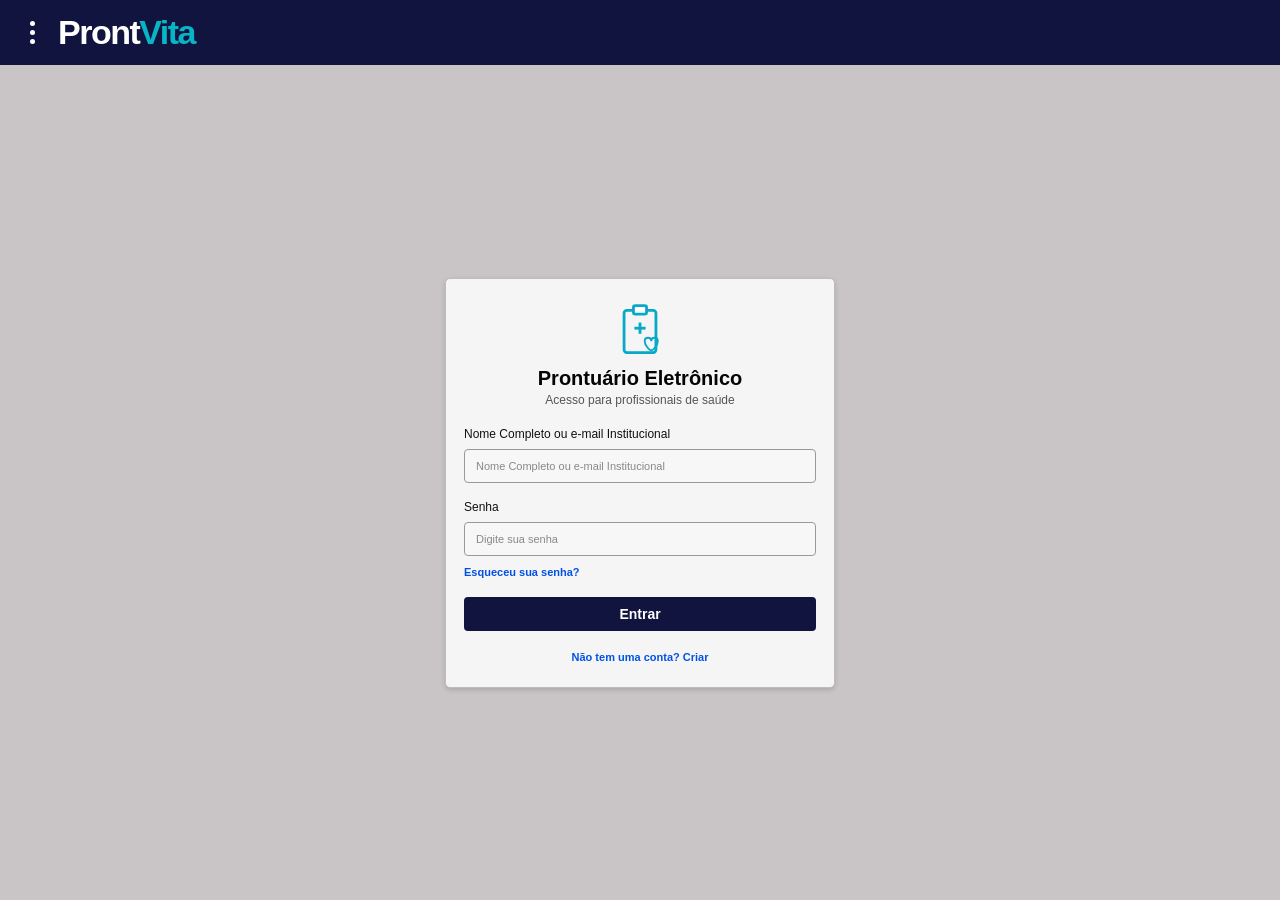
<file: index.html>
<!DOCTYPE html>
<html lang="pt-BR">

<head>
    <meta charset="UTF-8">
    <meta name="viewport" content="width=device-width, initial-scale=1.0">

    <title>ProntVita - Login</title>

    <link rel="stylesheet" href="estilo.css">
    <script src="cadastro.js" defer></script>
</head>

<body>

    <!-- CABEÇALHO -->
    <header class="cabecalho">

        <!-- MENU DOS TRÊS PONTOS -->
        <div class="menu-container">

            <button class="menu-botao" onclick="abrirMenu()">
                <span></span>
                <span></span>
                <span></span>
            </button>

            <!-- MENU -->
            <div class="menu-dropdown" id="menuDropdown">

                <a href="index.html">Login</a>

                <a href="cadastro.html">Cadastro</a>


            </div>

        </div>


        <!-- LOGO -->
        <div class="logo">
            <span>Pront</span><span>Vita</span>
        </div>

    </header>


    <!-- ÁREA PRINCIPAL -->
    <main class="principal">

        <!-- CARD DE LOGIN -->
        <section class="login-card">

            <!-- ÍCONE -->
            <div class="icone">

                <svg viewBox="0 0 64 64" xmlns="http://www.w3.org/2000/svg">

                    <rect x="15" y="10"
                          width="34"
                          height="45"
                          rx="3"
                          fill="none"
                          stroke="#08a9c7"
                          stroke-width="3"/>

                    <rect x="25" y="5"
                          width="14"
                          height="9"
                          rx="2"
                          fill="white"
                          stroke="#08a9c7"
                          stroke-width="3"/>

                    <line x1="32" y1="23"
                          x2="32" y2="35"
                          stroke="#08a9c7"
                          stroke-width="3"/>

                    <line x1="26" y1="29"
                          x2="38" y2="29"
                          stroke="#08a9c7"
                          stroke-width="3"/>

                    <path d="M37 43
                             C37 38, 44 38, 44 43
                             C44 38, 51 38, 51 43
                             C51 49, 44 53, 44 53
                             C44 53, 37 49, 37 43Z"
                          fill="none"
                          stroke="#08a9c7"
                          stroke-width="2"/>

                </svg>

            </div>


            <!-- TÍTULO -->
            <h1>Prontuário Eletrônico</h1>

            <p class="subtitulo">
                Acesso para profissionais de saúde
            </p>


            <!-- FORMULÁRIO -->
            <form onsubmit="entrar(event)">

                <label for="usuario">
                    Nome Completo ou e-mail Institucional
                </label>

                <input
                    type="text"
                    id="usuario"
                    placeholder="Nome Completo ou e-mail Institucional"
                >


                <label for="senha">
                    Senha
                </label>

                <input
                    type="password"
                    id="senha"
                    placeholder="Digite sua senha"
                >


                <a href="#" class="esqueci" onclick="esqueciSenha(event)">
                    Esqueceu sua senha?
                </a>


                <button type="submit">
                    Entrar
                </button>

            </form>


            <!-- CADASTRO -->
            <p class="criar-conta">
                Não tem uma conta?
                <a href="cadastro.html">Criar</a>
            </p>

        </section>

    </main>

    <!-- ==========================================
         JANELA: REDEFINIR SENHA
         ========================================== -->

    <div class="modal-paciente" id="modalSenha">

        <section class="card-modal-paciente modal-senha">

            <h2>Redefinir senha</h2>

            <p class="texto-modal-senha">
                Informe o e-mail cadastrado e escolha uma nova senha.
            </p>

            <form class="form-senha" id="formSenha" onsubmit="redefinirSenha(event)">

                <label for="emailRecuperacao">E-mail cadastrado</label>
                <input
                    type="email"
                    id="emailRecuperacao"
                    placeholder="exemplo@email.com"
                    required
                >

                <label for="novaSenha">Nova senha</label>
                <input
                    type="password"
                    id="novaSenha"
                    placeholder="Mínimo de 6 caracteres"
                    required
                >

                <label for="confirmarNovaSenha">Confirmar nova senha</label>
                <input
                    type="password"
                    id="confirmarNovaSenha"
                    placeholder="Repita a nova senha"
                    required
                >

                <div class="acoes-modal-paciente">

                    <button
                        type="button"
                        class="botao-cancelar-paciente"
                        onclick="fecharModalSenha()"
                    >
                        Cancelar
                    </button>

                    <button type="submit">
                        Salvar nova senha
                    </button>

                </div>

            </form>

        </section>

    </div>





</body>
</html>
</file>
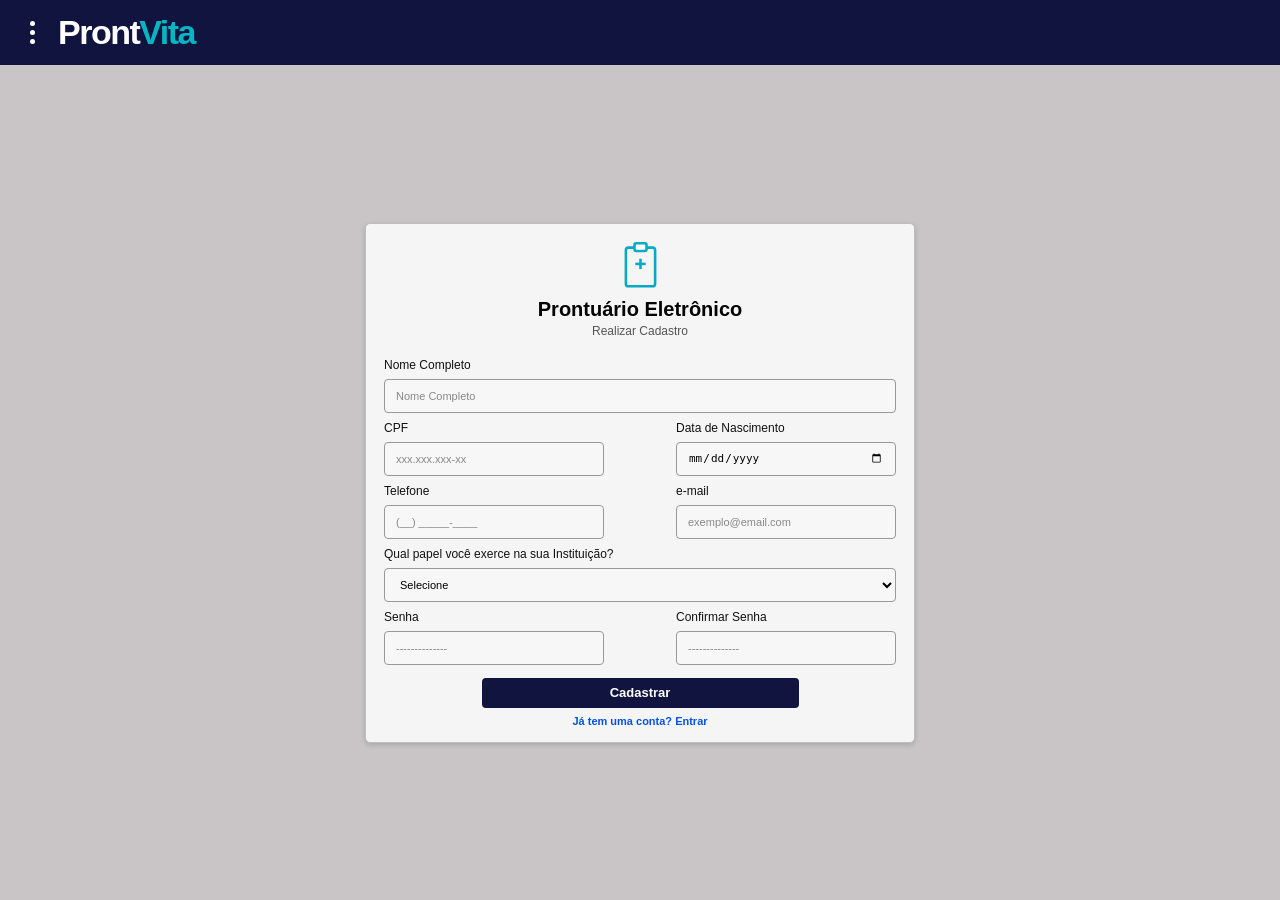
<file: cadastro.html>
<!DOCTYPE html>
<html lang="pt-BR">

<head>
    <meta charset="UTF-8">
    <meta name="viewport" content="width=device-width, initial-scale=1.0">

    <title>ProntVita - Cadastro</title>

    <link rel="stylesheet" href="estilo.css">
    <script src="cadastro.js" defer></script>
</head>

<body>

    <!-- CABEÇALHO -->
    <header class="cabecalho">

        <!-- MENU DOS TRÊS PONTOS -->
        <div class="menu-container">

            <button class="menu-botao" onclick="abrirMenu()">
                <span></span>
                <span></span>
                <span></span>
            </button>

            <!-- MENU -->
            <div class="menu-dropdown" id="menuDropdown">
                
                <a href="index.html">Login</a>

                <a href="cadastro.html">Cadastro</a>


            </div>

        </div>


        <!-- LOGO -->
        <div class="logo">
            <span>Pront</span><span>Vita</span>
        </div>

    </header>


    <!-- ÁREA PRINCIPAL -->
    <main class="principal">

        <!-- CARD DE CADASTRO -->
        <section class="cadastro-card">

            <!-- ÍCONE -->
            <div class="icone">

                <svg viewBox="0 0 64 64" xmlns="http://www.w3.org/2000/svg">

                    <rect x="15" y="10"
                          width="34"
                          height="45"
                          rx="3"
                          fill="none"
                          stroke="#08a9c7"
                          stroke-width="3"/>

                    <rect x="25" y="5"
                          width="14"
                          height="9"
                          rx="2"
                          fill="white"
                          stroke="#08a9c7"
                          stroke-width="3"/>

                    <line x1="32" y1="23"
                          x2="32" y2="35"
                          stroke="#08a9c7"
                          stroke-width="3"/>

                    <line x1="26" y1="29"
                          x2="38" y2="29"
                          stroke="#08a9c7"
                          stroke-width="3"/>

                </svg>

            </div>


            <!-- TÍTULO -->
            <h1>Prontuário Eletrônico</h1>

            <p class="subtitulo">
                Realizar Cadastro
            </p>


            <!-- FORMULÁRIO -->
            <form class="form-cadastro" onsubmit="cadastrarUsuario(event)">

                <!-- NOME -->
                <div class="campo campo-completo">

                    <label for="nome">
                        Nome Completo
                    </label>

                    <input
                        type="text"
                        id="nome"
                        placeholder="Nome Completo"
                        required
                    >

                </div>


                <!-- CPF -->
                <div class="campo">

                    <label for="cpf">
                        CPF
                    </label>

                    <input
                        type="cpf"
                        id="cpf"
                        placeholder="xxx.xxx.xxx-xx"
                        required
                    >

                </div>


                <!-- DATA -->
                <div class="campo">

                    <label for="data">
                        Data de Nascimento
                    </label>

                    <input
                        type="date"
                        id="data"
                        placeholder="DD/MM/AAAA"
                    >

                </div>


                <!-- TELEFONE -->
                <div class="campo">

                    <label for="telefone">
                        Telefone
                    </label>

                    <input
                        type="number"
                        id="telefone"
                        placeholder="(__) _____-____"
                        required
                    >

                </div>


                <!-- EMAIL -->
                <div class="campo">

                    <label for="email">
                        e-mail
                    </label>

                    <input
                        type="email"
                        id="email"
                        placeholder="exemplo@email.com"
                        required
                    >

                </div>


                <!-- PAPEL -->
                <div class="campo campo-completo">

                    <label for="papel">
                        Qual papel você exerce na sua Instituição?
                    </label>

                    <select required id="papel">

                        <option value="">
                            Selecione
                        </option>

                        <option value="medico">
                            Médico
                        </option>

                        <option value="enfermeiro">
                            Enfermeiro
                        </option>

                        <option value="tecnico">
                            Técnico de Enfermagem
                        </option>

                        <option value="administrativo">
                            Administrativo
                        </option>

                        <option value="outro">
                            Outro
                        </option>

                    </select>

                </div>


                <!-- SENHA -->
                <div class="campo">

                    <label for="senha">
                        Senha
                    </label>

                    <input
                        type="password" id="senha" placeholder="--------------"
                        required
                    >

                </div>


                <!-- CONFIRMAR SENHA -->
                <div class="campo">

                    <label for="confirmarSenha">
                        Confirmar Senha
                    </label>

                    <input
                        type="password"
                        id="confirmarSenha"
                        placeholder="--------------"
                        required
                    >

                </div>


                <!-- BOTÃO -->
                <div class="botao-cadastro">

                    <button type="submit">
                        Cadastrar
                    </button>

                </div>

            </form>


            <!-- LOGIN -->
            <p class="criar-conta">

                Já tem uma conta?

                <a href="index.html">
                    Entrar
                </a>

            </p>

        </section>

    </main>



</body>
</html>
</file>
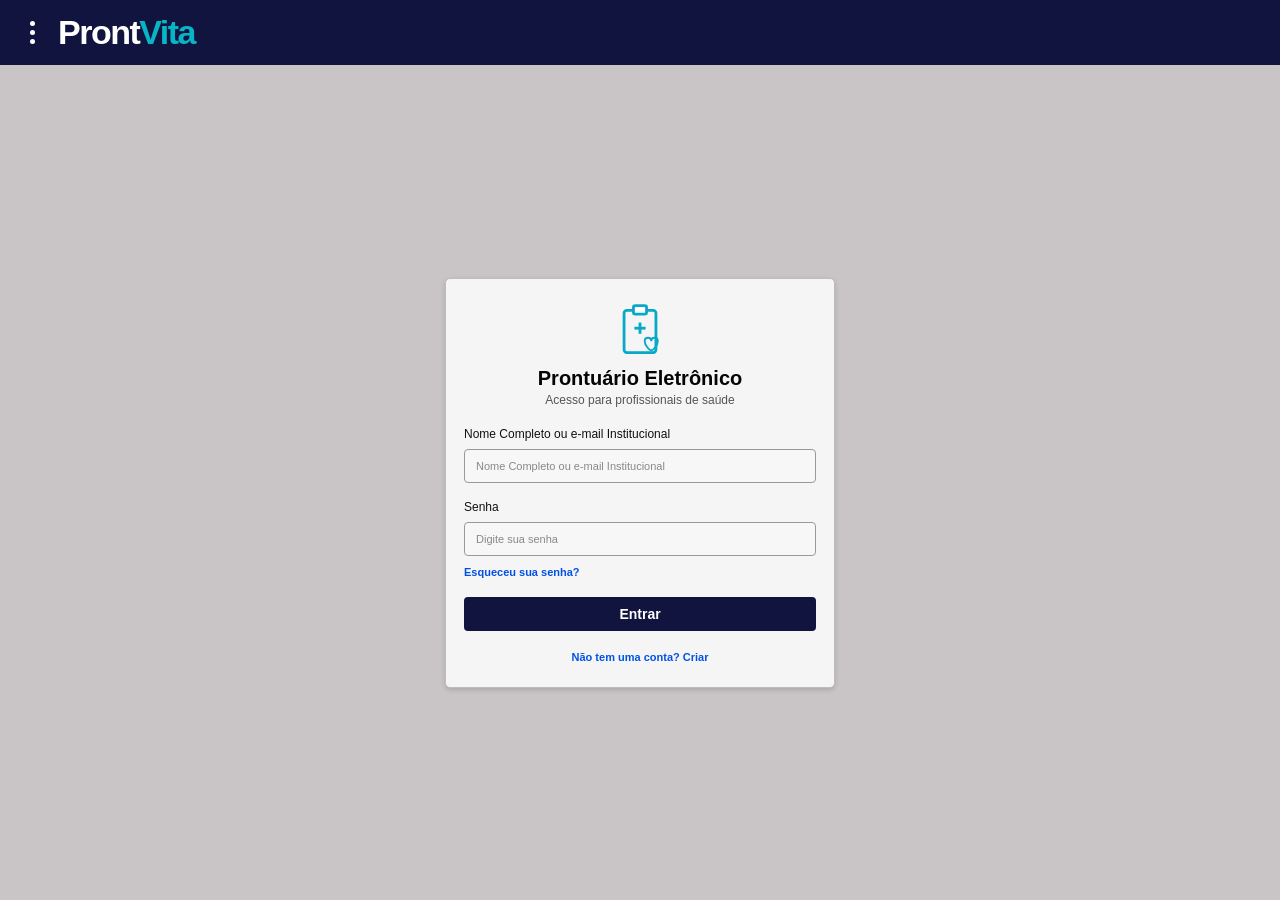
<file: historico.html>
<!DOCTYPE html>
<html lang="pt-BR">

<head>

    <meta charset="UTF-8">

    <meta
        name="viewport"
        content="width=device-width, initial-scale=1.0"
    >

    <title>ProntVita - Auditoria</title>

    <link rel="stylesheet" href="estilo.css">

    <script src="cadastro.js" defer></script>
    <script src="pacientes.js" defer></script>

</head>


<body class="pagina-inicio">


    <!-- CABEÇALHO -->

    <header class="cabecalho-sistema">

        <div class="logo-sistema">

            <span class="logo-pront">
                Pront
            </span>

            <span class="logo-vita">
                Vita
            </span>

        </div>


        <div class="usuario">

            <span class="nome-usuario">
                Usuário
            </span>

            <div class="foto-usuario">
                <span>👤</span>
            </div>

        </div>

    </header>


    <!-- ESTRUTURA -->

    <div class="estrutura-sistema">


        <!-- MENU LATERAL -->

        <aside class="menu-lateral">

            <a
                href="principal.html"
                class="menu-item"
            >
                Início
            </a>


            <a
                href="pacientes.html"
                class="menu-item"
            >
                Pacientes
            </a>


            <a
                href="historico.html"
                class="menu-item ativo"
            >
                Auditoria
            </a>


            <a
                href="timeline.html"
                class="menu-item"
            >
                Linha do Tempo
            </a>


            <a
                href="#"
                class="menu-item"
                onclick="sairSistema()"
            >
                Sair
            </a>

        </aside>


        <!-- CONTEÚDO -->

        <main class="conteudo-historico">


            <!-- ÁREA PRINCIPAL -->

            <section class="area-historico">


                <!-- PESQUISA -->

                <div class="barra-pesquisa-historico">

                    <input
                        type="text"
                        placeholder="Nome, código, telefone ou CPF..."
                    >

                    <div class="icone-pesquisa"></div>

                </div>


                <!-- TÍTULO -->

                <div class="titulo-historico">

                    <h1>
                        Auditoria de Alterações
                    </h1>

                </div>


                <!-- HISTÓRICO -->

                <div class="lista-historico">

                    <div class="historico-vazio">
                        Nenhum registro de auditoria encontrado.
                    </div>

                </div></section>

        </main>

    </div>


</body>

</html>
</file>
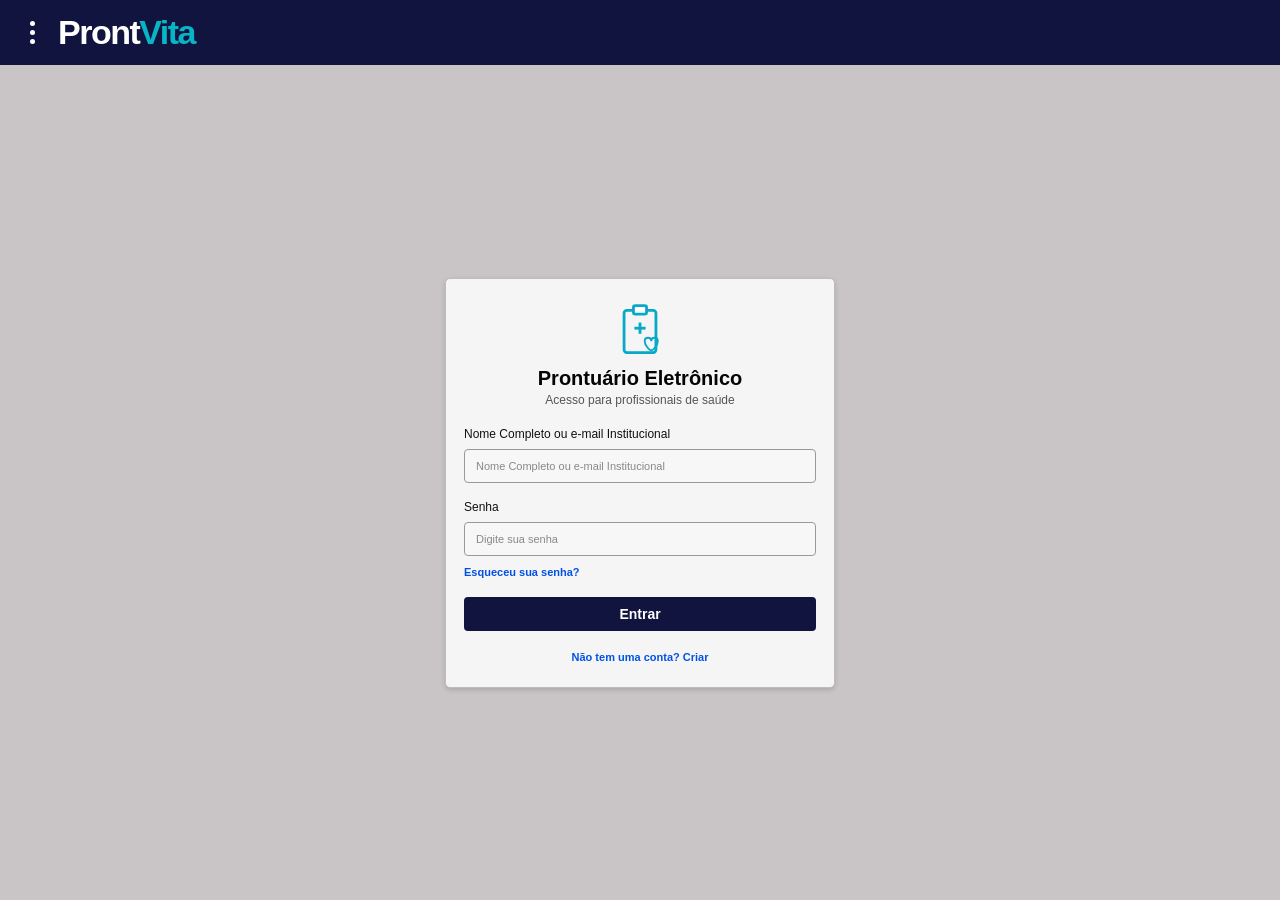
<file: pacientes.html>
<!DOCTYPE html>
<html lang="pt-BR">

<head>
    <meta charset="UTF-8">
    <meta name="viewport" content="width=device-width, initial-scale=1.0">

    <title>ProntVita - Pacientes</title>

    <link rel="stylesheet" href="estilo.css">

    <script src="cadastro.js" defer></script>
    <script src="pacientes.js" defer></script>
</head>

<body class="pagina-pacientes">

    <!-- CABEÇALHO -->
    <header class="cabecalho-sistema">

        <div class="logo-sistema">
           
            <span class="logo-pront">
                Pront
            </span>

            <span class="logo-vita">
                Vita
            </span>
        </div>

        <div class="usuario">

            <span class="nome-usuario">
                Usuário
            </span>

            <div class="foto-usuario">
                <span>👤</span>
            </div>

        </div>

    </header>


    <!-- ESTRUTURA PRINCIPAL -->
    <div class="estrutura-sistema">

        <!-- MENU LATERAL -->
        <aside class="menu-lateral">

            <a
                href="principal.html"
                class="menu-item"
            >
                Início
            </a>

            <a
                href="pacientes.html"
                class="menu-item ativo"
            >
                Pacientes
            </a>

            <a
                href="historico.html"
                class="menu-item"
            >
                Auditoria
            </a>

            <a
                href="timeline.html"
                class="menu-item"
            >
                Linha do Tempo
            </a>

            <a
                href="#"
                class="menu-item"
                onclick="sairSistema(); return false;"
            >
                Sair
            </a>

        </aside>


        <!-- CONTEÚDO -->
        <main class="conteudo-pacientes">

            <section class="area-pacientes">

                <!-- PESQUISA -->
                <div class="barra-pesquisa-pacientes">

                    <input
                        type="text"
                        id="pesquisaPaciente"
                        placeholder="Nome, código, telefone ou CPF..."
                    >

                    <span class="icone-pesquisa"></span>

                </div>


                <!-- TÍTULO + BOTÃO -->
                <div class="cabecalho-pacientes">

                    <h1>
                        Pacientes
                    </h1>

                    <button
                        type="button"
                        class="botao-novo-paciente"
                        onclick="abrirModalPaciente()"
                    >
                        Novo Paciente
                    </button>

                </div>


                <!-- TABELA -->
                <div class="tabela-pacientes-wrapper">

                    <table class="tabela-pacientes">

                        <thead>

                            <tr>

                                <th>
                                    Nome
                                </th>

                                <th>
                                    Telefone
                                </th>

                                <th>
                                    Código
                                </th>

                                <th>
                                    Última<br>
                                    Consulta
                                </th>

                                <th>
                                    Data de<br>
                                    Nascimento
                                </th>

                                <th>
                                    Convênios
                                </th>

                                <th>
                                    Ações
                                </th>

                            </tr>

                        </thead>

                        <tbody id="listaPacientes">
                        </tbody>

                    </table>

                </div>

            </section>

        </main>

    </div>


    <!-- =====================================================
         MODAL NOVO / EDITAR PACIENTE
    ====================================================== -->

    <div
        class="modal-paciente"
        id="modalPaciente"
    >

        <section class="card-modal-paciente">

            <h2 id="tituloModalPaciente">
                Novo Paciente
            </h2>


            <form
                class="form-paciente"
                id="formPaciente"
            >

                <div class="campo-paciente-completo">

                    <label for="pacienteNome">
                        Nome
                    </label>

                    <input
                        type="text"
                        id="pacienteNome"
                        required
                    >

                </div>


                <div>

                    <label for="pacienteTelefone">
                        Telefone
                    </label>

                    <input
                        type="text"
                        id="pacienteTelefone"
                        placeholder="(31) 99999-9999"
                        required
                    >

                </div>


                <div>

                    <label for="pacienteCpf">
                        CPF
                    </label>

                    <input
                        type="text"
                        id="pacienteCpf"
                        placeholder="000.000.000-00"
                        required
                    >

                </div>


                <div>

                    <label for="pacienteNascimento">
                        Data de Nascimento
                    </label>

                    <input
                        type="date"
                        id="pacienteNascimento"
                        required
                    >

                </div>


                <div>

                    <label for="pacienteConvenio">
                        Convênio
                    </label>

                    <select id="pacienteConvenio">

                        <option value="Particular">
                            Particular
                        </option>

                        <option value="Unimed">
                            Unimed
                        </option>

                        <option value="Bradesco Saúde">
                            Bradesco Saúde
                        </option>

                        <option value="Amil">
                            Amil
                        </option>

                        <option value="Outro">
                            Outro
                        </option>

                    </select>

                </div>


                <div class="campo-paciente-completo">

                    <label for="pacienteUltimaConsulta">
                        Última Consulta
                    </label>

                    <input
                        type="date"
                        id="pacienteUltimaConsulta"
                    >

                </div>


                <div class="acoes-modal-paciente">

                    <button
                        type="button"
                        class="botao-cancelar-paciente"
                        onclick="fecharModalPaciente()"
                    >
                        Cancelar
                    </button>

                    <button type="submit">
                        Salvar
                    </button>

                </div>

            </form>

        </section>

    </div>


    <!-- =====================================================
         MODAL FICHA COMPLETA DO PACIENTE
    ====================================================== -->

    <div
        class="modal-paciente"
        id="modalFichaPaciente"
    >

        <section class="card-modal-paciente ficha-completa">

            <div class="cabecalho-ficha">

                <h2>
                    Ficha do Paciente
                </h2>

                <button
                    type="button"
                    class="botao-fechar-ficha"
                    onclick="fecharFichaPaciente()"
                >
                    ×
                </button>

            </div>


            <!-- DADOS PESSOAIS -->

            <h3>
                Dados do Paciente
            </h3>

            <div class="form-paciente">

                <div class="campo-paciente-completo">

                    <label>
                        Nome
                    </label>

                    <input
                        type="text"
                        id="fichaNome"
                        readonly
                    >

                </div>


                <div>

                    <label>
                        Telefone
                    </label>

                    <input
                        type="text"
                        id="fichaTelefone"
                        readonly
                    >

                </div>


                <div>

                    <label>
                        CPF
                    </label>

                    <input
                        type="text"
                        id="fichaCpf"
                        readonly
                    >

                </div>


                <div>

                    <label>
                        Código
                    </label>

                    <input
                        type="text"
                        id="fichaCodigo"
                        readonly
                    >

                </div>


                <div>

                    <label>
                        Data de Nascimento
                    </label>

                    <input
                        type="text"
                        id="fichaNascimento"
                        readonly
                    >

                </div>


                <div>

                    <label>
                        Convênio
                    </label>

                    <input
                        type="text"
                        id="fichaConvenio"
                        readonly
                    >

                </div>


                <div class="campo-paciente-completo">

                    <label>
                        Última Consulta
                    </label>

                    <input
                        type="text"
                        id="fichaUltimaConsulta"
                        readonly
                    >

                </div>

            </div>


            <!-- HISTÓRICO GERAL -->

            <h3>
                Histórico Geral
            </h3>


            <div class="form-paciente">

                <div class="campo-paciente-completo">

                    <label>
                        Procedimentos
                    </label>

                    <textarea
                        id="fichaProcedimentos"
                        rows="3"
                        readonly
                    ></textarea>

                </div>


                <div class="campo-paciente-completo">

                    <label>
                        Histórico Clínico
                    </label>

                    <textarea
                        id="fichaHistoricoClinico"
                        rows="4"
                        readonly
                    ></textarea>

                </div>


                <div class="campo-paciente-completo">

                    <label>
                        Alergias
                    </label>

                    <textarea
                        id="fichaAlergias"
                        rows="3"
                        readonly
                    ></textarea>

                </div>


                <div class="campo-paciente-completo">

                    <label>
                        Medicamentos
                    </label>

                    <textarea
                        id="fichaMedicamentos"
                        rows="3"
                        readonly
                    ></textarea>

                </div>


                <div class="campo-paciente-completo">

                    <label>
                        Sinais Vitais
                    </label>

                    <textarea
                        id="fichaSinaisVitais"
                        rows="3"
                        readonly
                    ></textarea>

                </div>

            </div>



            <!-- ACOMPANHAMENTO -->

            <h3>
                Acompanhamento
            </h3>


            <div class="form-paciente">

                <div class="campo-paciente-completo">

                    <label>
                        Evoluções/Anotações
                    </label>

                    <textarea
                        id="fichaEvolucoes"
                        rows="3"
                        readonly
                    ></textarea>

                </div>


                <div class="campo-paciente-completo">

                    <label>
                        Avaliações de Enfermagem
                    </label>

                    <textarea
                        id="fichaAvaliacoesEnfermagem"
                        rows="3"
                        readonly
                    ></textarea>

                </div>


                <div class="campo-paciente-completo">

                    <label>
                        Dieta e Nutrição
                    </label>

                    <textarea
                        id="fichaDietaNutricao"
                        rows="3"
                        readonly
                    ></textarea>

                </div>


                <div class="campo-paciente-completo">

                    <label>
                        Dispositivos
                    </label>

                    <textarea
                        id="fichaDispositivos"
                        rows="3"
                        readonly
                    ></textarea>

                </div>


                <div class="campo-paciente-completo">

                    <label>
                        Planos de Cuidado
                    </label>

                    <textarea
                        id="fichaPlanosCuidado"
                        rows="3"
                        readonly
                    ></textarea>

                </div>


                <div class="campo-paciente-completo">

                    <label>
                        Intercorrências
                    </label>

                    <textarea
                        id="fichaIntercorrencias"
                        rows="3"
                        readonly
                    ></textarea>

                </div>

            </div>


            <!-- BOTÃO FECHAR -->

            <div class="acoes-modal-paciente">

                <button
                    type="button"
                    class="botao-cancelar-paciente"
                    onclick="fecharFichaPaciente()"
                >
                    Fechar
                </button>

            </div>

        </section>

    </div>

</body>
</html>
</file>
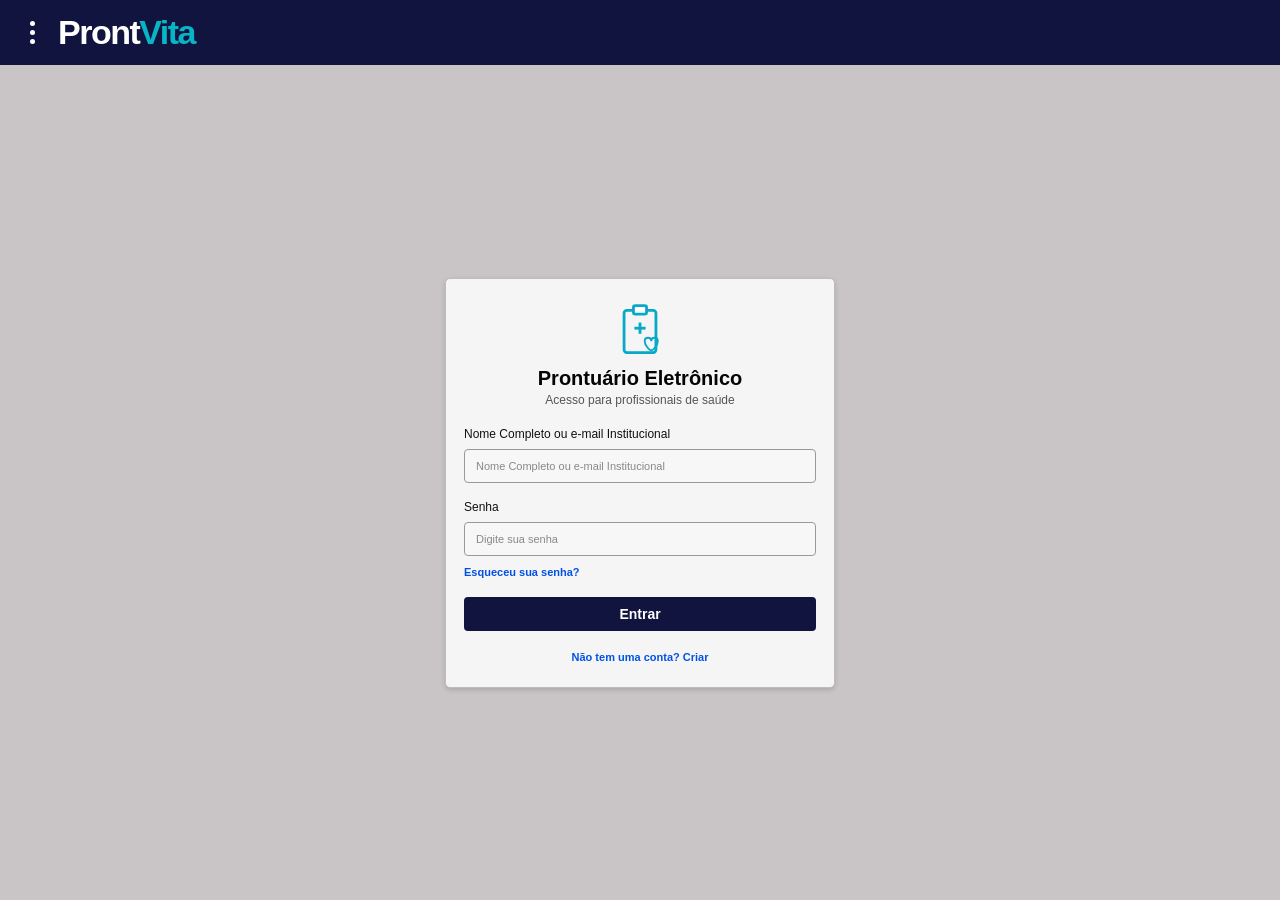
<file: principal.html>
<!DOCTYPE html>
<html lang="pt-BR">

<head>
    <meta charset="UTF-8">
    <meta name="viewport" content="width=device-width, initial-scale=1.0">
    <title>ProntVita - Início</title>

    <link rel="stylesheet" href="estilo.css">

    <script src="cadastro.js" defer></script>
    <script src="pacientes.js" defer></script>

    <!-- Estilos da área de anexos (Documentos) -->
    <style>
        .upload-doc { margin: 16px 0; padding: 14px; border: 1px dashed #c9a400; border-radius: 10px; background: #fffbea; }
        .upload-doc label { display: block; font-weight: 600; margin-bottom: 8px; }
        .upload-doc input[type="file"] { display: block; margin-bottom: 10px; max-width: 100%; }
        .upload-doc small { display: block; margin-top: 6px; color: #6b6b6b; }
        .btn-anexar, .btn-doc-acao { padding: 8px 14px; border: none; border-radius: 8px; cursor: pointer; font-weight: 600; }
        .btn-anexar { background: #f5c400; color: #222; }
        .btn-doc-acao { background: #eee; color: #222; margin-right: 6px; margin-top: 6px; }
        .btn-doc-acao.excluir { background: #fde2e2; color: #a40000; }
    </style>
</head>


<body class="pagina-inicio">

    <!-- CABEÇALHO -->
    <header class="cabecalho-sistema">

        <div class="logo-sistema">
            <span class="logo-pront">Pront</span>
            <span class="logo-vita">Vita</span>
        </div>

        <div class="usuario">
            <span class="nome-usuario">Usuário</span>
            <div class="foto-usuario"><span>👤</span></div>
        </div>

    </header>


    <!-- ESTRUTURA PRINCIPAL -->
    <div class="estrutura-sistema">

        <!-- MENU LATERAL -->
        <aside class="menu-lateral">
            <a href="principal.html" class="menu-item ativo">Início</a>
            <a href="pacientes.html" class="menu-item">Pacientes</a>
            <a href="historico.html" class="menu-item">Auditoria</a>
            <a href="timeline.html" class="menu-item">Linha do Tempo</a>
            <a href="#" class="menu-item" onclick="sairSistema()">Sair</a>
        </aside>


        <!-- CONTEÚDO -->
        <main class="conteudo-inicio">

            <!-- ========== TELA INICIAL ========== -->
            <div id="telaInicio">

                <!-- RESUMO -->
                <section class="resumo-pacientes">

                    <div class="resumo-card">
                        <strong>0</strong>
                        <p>Pacientes<br>Cadastrados</p>
                    </div>

                    <div class="resumo-card">
                        <strong>0</strong>
                        <p>Exames<br>Solicitados</p>
                    </div>

                    <div class="resumo-card realizados">
                        <strong>0</strong>
                        <p>Exames<br>Realizados</p>
                    </div>

                    <div class="resumo-card pendentes">
                        <strong>0</strong>
                        <p>Exames<br>Pendentes</p>
                    </div>

                </section>


                <!-- OPÇÕES -->
                <section class="opcoes-sistema">

                    <div class="opcao-card">
                        <h2>Exames</h2>
                        <p>Solicitar Exames</p>
                        <button onclick="abrirExames()">Visualizar</button>
                    </div>

                    <div class="opcao-card">
                        <h2>Documentos e Atestados</h2>
                        <p>Visualizar ou Emitir documentos</p>
                        <button onclick="abrirDocumentos()">Visualizar</button>
                    </div>

                </section>


                <!-- BANNER SETEMBRO AMARELO (imagem embutida no próprio arquivo) -->
                <div class="banner-setembro-amarelo">

                    <img
                        src="[data-uri]"
                        alt="Setembro Amarelo. Também é importante cuidar de si mesmo. Se você está passando por um momento difícil, peça ajuda. Você não está sozinho."
                    >

                </div>

            </div>



            <!-- ========== TELA DOCUMENTOS DOS PACIENTES ========== -->
            <div id="telaDocumentos" class="tela-documentos" style="display: none;">

                <div class="cabecalho-documentos">
                    <h2>Documentos dos Pacientes</h2>
                    <button class="btn-voltar" onclick="voltarInicio()">← Voltar</button>
                </div>

                <div class="barra-pesquisa">
                    <input
                        type="text"
                        id="pesquisaPaciente"
                        placeholder="Nome, código, telefone ou CPF..."
                        onkeyup="filtrarPacientes()"
                    >
                    <span class="icone-pesquisa-documentos"></span>
                </div>

                <div class="tabela-documentos">
                    <table id="tabelaPacientes">
                        <thead>
                            <tr>
                                <th>Nome</th>
                                <th>Telefone</th>
                                <th>Código</th>
                                <th>CPF</th>
                                <th>Documentos</th>
                            </tr>
                        </thead>
                        <tbody id="listaDocumentos">
                            <!-- Os pacientes serão adicionados aqui -->
                        </tbody>
                    </table>
                </div>

            </div>



            <!-- ========== TELA SOLICITAR EXAMES ========== -->
            <div id="telaExames" class="tela-documentos tela-exames" style="display: none;">

                <div class="cabecalho-documentos">
                    <h2>Solicitar Exames</h2>
                    <button type="button" class="btn-voltar" onclick="voltarInicio()">← Voltar</button>
                </div>

                <form class="form-exames" id="formExames" onsubmit="solicitarExames(event)">

                    <!-- DADOS DA SOLICITAÇÃO -->
                    <section class="bloco-exames">

                        <h3>Dados da Solicitação</h3>

                        <div class="grade-exames">

                            <div class="campo-exame campo-exame-completo">
                                <label for="examePaciente">Paciente</label>
                                <select id="examePaciente" required></select>
                            </div>

                            <div class="campo-exame">
                                <label for="exameData">Data da Solicitação</label>
                                <input type="date" id="exameData" required>
                            </div>

                            <div class="campo-exame">
                                <label for="exameMedico">Médico Solicitante</label>
                                <input type="text" id="exameMedico" placeholder="Dr. Exemplo" required>
                            </div>

                            <div class="campo-exame campo-exame-completo">
                                <label for="exameFinalidade">Finalidade do Exame</label>
                                <input type="text" id="exameFinalidade" placeholder="Ex.: check-up anual">
                            </div>

                        </div>

                    </section>


                    <!-- SELEÇÃO DOS EXAMES -->
                    <section class="bloco-exames">

                        <div class="cabecalho-selecao-exames">
                            <h3>Selecione os Exames</h3>
                            <input type="text" id="buscaExame" placeholder="Buscar Exame" oninput="renderizarExames()">
                        </div>

                        <div class="lista-exames" id="listaExames"></div>

                        <button type="button" class="btn-adicionar-exame" onclick="adicionarOutroExame()">
                            + Adicionar outro exame
                        </button>

                    </section>


                    <div class="acoes-exames">
                        <button type="button" class="btn-cancelar-exames" onclick="voltarInicio()">Cancelar</button>
                        <button type="submit" class="btn-solicitar-exames">Solicitar</button>
                    </div>

                </form>


                <!-- EXAMES SOLICITADOS (acompanhamento) -->
                <div class="area-solicitacoes">
                    <section class="bloco-exames">
                        <h3>Exames Solicitados</h3>
                        <div id="listaSolicitacoes"></div>
                    </section>
                </div>

            </div>

        </main>

    </div>


    <!-- ========== JANELA: DOCUMENTOS DO PACIENTE ========== -->
    <div class="modal-paciente" id="modalDocumentos">

        <section class="card-modal-paciente">

            <h2>Documentos do Paciente</h2>

            <div id="conteudoModalDocumentos"></div>

            <div class="acoes-modal-paciente">
                <button type="button" class="botao-cancelar-paciente" onclick="fecharModalDocumentos()">
                    Fechar
                </button>
            </div>

        </section>

    </div>


    <!-- ========== JAVASCRIPT DA TELA ========== -->
    <script>

        /* ==========================================
           EXAMES
           ========================================== */

        const CHAVE_EXAMES = "examesProntVita";
        const CHAVE_EXAMES_EXTRAS = "examesExtrasProntVita";

        const EXAMES_PADRAO = [
            { nome: "Hemograma Completo", categoria: "Hematologia" },
            { nome: "Glicemia de Jejum", categoria: "Bioquímica" },
            { nome: "Perfil Lipídico", categoria: "Bioquímica" },
            { nome: "TSH", categoria: "Hormônios" },
            { nome: "Ultrassonografia Abdominal", categoria: "Diagnóstico por Imagem" },
            { nome: "Raio-X de Tórax", categoria: "Radiologia" },
            { nome: "Eletrocardiograma (ECG)", categoria: "Cardiologia" }
        ];

        let examesDisponiveis = [];
        let examesMarcados = new Set();


        function lerExamesExtras() {
            try {
                const dados = JSON.parse(localStorage.getItem(CHAVE_EXAMES_EXTRAS));
                return Array.isArray(dados) ? dados : [];
            } catch (erro) {
                return [];
            }
        }


        function abrirExames() {

            document.getElementById("telaInicio").style.display = "none";
            document.getElementById("telaExames").style.display = "block";

            examesDisponiveis = EXAMES_PADRAO.concat(lerExamesExtras());
            examesMarcados = new Set();

            document.getElementById("buscaExame").value = "";
            document.getElementById("exameData").value = new Date().toISOString().slice(0, 10);

            /* pacientes do cadastro */
            const select = document.getElementById("examePaciente");
            const pacientes = obterPacientes();

            if (pacientes.length === 0) {

                select.innerHTML = '<option value="">Nenhum paciente cadastrado</option>';

            } else {

                select.innerHTML =
                    '<option value="">Selecione</option>' +
                    pacientes.map(function (pac) {
                        return `<option value="${escaparHTML(pac.id)}">
                            ${escaparHTML(pac.nome)} (${escaparHTML(pac.codigo)})
                        </option>`;
                    }).join("");

            }

            renderizarExames();
            renderizarSolicitacoes();

        }


        function renderizarExames() {

            const lista = document.getElementById("listaExames");

            const termo = document.getElementById("buscaExame").value.trim().toLowerCase();

            const itens = examesDisponiveis
                .map((exame, indice) => ({ exame, indice }))
                .filter(({ exame }) =>
                    exame.nome.toLowerCase().includes(termo) ||
                    exame.categoria.toLowerCase().includes(termo)
                );

            if (itens.length === 0) {
                lista.innerHTML = '<div class="exames-vazio">Nenhum exame encontrado.</div>';
                return;
            }

            lista.innerHTML = itens.map(function ({ exame, indice }) {

                return `
                    <label class="item-exame">

                        <input
                            type="checkbox"
                            ${examesMarcados.has(indice) ? "checked" : ""}
                            onchange="alternarExame(${indice}, this.checked)"
                        >

                        <span>
                            <strong>${escaparHTML(exame.nome)}</strong>
                            <small>${escaparHTML(exame.categoria)}</small>
                        </span>

                    </label>
                `;

            }).join("");

        }


        function alternarExame(indice, marcado) {
            if (marcado) {
                examesMarcados.add(indice);
            } else {
                examesMarcados.delete(indice);
            }
        }


        function adicionarOutroExame() {

            const nome = (prompt("Nome do exame:") || "").trim();

            if (!nome) return;

            const categoria = (prompt("Categoria do exame (opcional):") || "").trim() || "Outros";

            const extras = lerExamesExtras();

            extras.push({ nome, categoria });

            try {
                localStorage.setItem(CHAVE_EXAMES_EXTRAS, JSON.stringify(extras));
            } catch (erro) {}

            examesDisponiveis.push({ nome, categoria });

            examesMarcados.add(examesDisponiveis.length - 1);

            document.getElementById("buscaExame").value = "";

            renderizarExames();

        }


        function solicitarExames(event) {

            event.preventDefault();

            const pacienteId = document.getElementById("examePaciente").value;
            const paciente = buscarPacientePorId(pacienteId);
            const data = document.getElementById("exameData").value;
            const medico = document.getElementById("exameMedico").value.trim();
            const finalidade = document.getElementById("exameFinalidade").value.trim();

            if (!paciente) {
                alert("Selecione um paciente cadastrado.");
                return;
            }

            if (!data || !medico) {
                alert("Preencha a data e o médico solicitante.");
                return;
            }

            const selecionados = Array.from(examesMarcados)
                .sort((a, b) => a - b)
                .map(i => examesDisponiveis[i]);

            if (selecionados.length === 0) {
                alert("Selecione pelo menos um exame.");
                return;
            }

            let solicitacoes = [];

            try {
                solicitacoes = JSON.parse(localStorage.getItem(CHAVE_EXAMES)) || [];
            } catch (erro) {}

            if (!Array.isArray(solicitacoes)) solicitacoes = [];

            solicitacoes.unshift({
                id: gerarID(),
                pacienteId: paciente.id,
                data,
                medico,
                finalidade,
                exames: selecionados
            });

            if (!gravarLocal(CHAVE_EXAMES, JSON.stringify(solicitacoes))) {
                alert(AVISO_ARMAZENAMENTO);
                return;
            }

            /* aparece na Auditoria e na Linha do Tempo do paciente */
            registrarEvento(
                paciente,
                "Exames solicitados",
                selecionados.map(e => e.nome).join(", ") +
                ". Médico: " + medico + "." +
                (finalidade ? " Finalidade: " + finalidade + "." : "")
            );

            atualizarContadores();

            alert("Exames solicitados com sucesso!");

            document.getElementById("formExames").reset();

            abrirExames();

            document.getElementById("listaSolicitacoes")
                .scrollIntoView({ behavior: "smooth", block: "nearest" });

        }


        /* ==========================================
           ACOMPANHAR EXAMES SOLICITADOS
           ========================================== */

        function lerSolicitacoes() {
            try {
                const dados = JSON.parse(localStorage.getItem(CHAVE_EXAMES));
                return Array.isArray(dados) ? dados : [];
            } catch (erro) {
                return [];
            }
        }


        function renderizarSolicitacoes() {

            const lista = document.getElementById("listaSolicitacoes");

            if (!lista) return;

            const pacientes = obterPacientes();

            /* só mostra solicitações de pacientes que ainda estão no cadastro */
            const solicitacoes = lerSolicitacoes().filter(
                s => buscarPacientePorId(s.pacienteId, pacientes)
            );

            if (solicitacoes.length === 0) {
                lista.innerHTML = '<div class="exames-vazio">Nenhum exame solicitado ainda.</div>';
                return;
            }

            lista.innerHTML = solicitacoes.map(function (s) {

                const pac = buscarPacientePorId(s.pacienteId, pacientes);

                const examesHTML = (s.exames || []).map(function (ex, i) {

                    const feito = ex.realizado === true;

                    return `
                        <div class="exame-acompanhamento">

                            <span class="exame-info">
                                <strong>${escaparHTML(ex.nome)}</strong>
                                <small>
                                    ${escaparHTML(ex.categoria)}
                                    ${feito && ex.dataRealizacao
                                        ? " · realizado em " + formatarData(ex.dataRealizacao)
                                        : ""}
                                </small>
                            </span>

                            <span class="selo-exame ${feito ? "selo-realizado" : "selo-pendente"}">
                                ${feito ? "Realizado" : "Pendente"}
                            </span>

                            <button
                                type="button"
                                class="btn-status-exame"
                                onclick="alternarRealizado('${escaparHTML(s.id)}', ${i})"
                            >
                                ${feito ? "Desfazer" : "Marcar como realizado"}
                            </button>

                        </div>
                    `;

                }).join("");

                return `
                    <div class="solicitacao">

                        <div class="solicitacao-cabecalho">
                            <strong>${escaparHTML(pac.nome)} (${escaparHTML(pac.codigo)})</strong>
                            <span>${formatarData(s.data)} · ${escaparHTML(s.medico)}</span>
                        </div>

                        ${s.finalidade
                            ? `<div class="solicitacao-finalidade">Finalidade: ${escaparHTML(s.finalidade)}</div>`
                            : ""}

                        ${examesHTML}

                    </div>
                `;

            }).join("");

        }


        function alternarRealizado(idSolicitacao, indice) {

            const solicitacoes = lerSolicitacoes();

            const sol = solicitacoes.find(s => String(s.id) === String(idSolicitacao));

            if (!sol || !sol.exames || !sol.exames[indice]) return;

            const exame = sol.exames[indice];

            exame.realizado = !(exame.realizado === true);

            if (exame.realizado) {
                exame.dataRealizacao = new Date().toISOString().slice(0, 10);
            } else {
                delete exame.dataRealizacao;
            }

            if (!gravarLocal(CHAVE_EXAMES, JSON.stringify(solicitacoes))) {
                alert(AVISO_ARMAZENAMENTO);
                return;
            }

            const paciente = buscarPacientePorId(sol.pacienteId);

            if (paciente) {
                registrarEvento(
                    paciente,
                    exame.realizado ? "Exame realizado" : "Exame voltou a pendente",
                    exame.nome + ".",
                    [{
                        chave: "statusExame",
                        campo: "Status do exame: " + exame.nome,
                        antes: exame.realizado ? "Pendente" : "Realizado",
                        depois: exame.realizado ? "Realizado" : "Pendente"
                    }]
                );
            }

            renderizarSolicitacoes();
            atualizarContadores();

        }


        /* ==========================================
           ABRIR DOCUMENTOS
           ========================================== */

        function abrirDocumentos() {

            document.getElementById("telaInicio").style.display = "none";
            document.getElementById("telaDocumentos").style.display = "block";

            renderizarDocumentos();

        }


        /* ==========================================
           VOLTAR PARA INÍCIO
           ========================================== */

        function voltarInicio() {

            document.getElementById("telaDocumentos").style.display = "none";
            document.getElementById("telaExames").style.display = "none";
            document.getElementById("telaInicio").style.display = "flex";

            atualizarContadores();

        }


        /* ==========================================
           PESQUISAR PACIENTES
           ========================================== */

        function filtrarPacientes() {

            const pesquisa = document.getElementById("pesquisaPaciente").value.toLowerCase();

            document.querySelectorAll("#tabelaPacientes tbody tr").forEach(function (linha) {

                linha.style.display = linha.textContent.toLowerCase().includes(pesquisa) ? "" : "none";

            });

        }


        /* ==========================================
           VISUALIZAR DOCUMENTOS + ANEXAR ARQUIVOS
           ========================================== */

        const CHAVE_DOCUMENTOS = "documentosProntVita";
        const LIMITE_ARQUIVO_MB = 2;   /* o localStorage é pequeno (~5 MB no total) */

        let pacienteDocAtual = null;


        function visualizarDocumentos(id) {

            const paciente = buscarPacientePorId(id);

            if (!paciente) {
                alert("Paciente não encontrado.");
                return;
            }

            pacienteDocAtual = paciente.id;

            desenharModalDocumentos();

            document.getElementById("modalDocumentos").classList.add("ativo");

        }


        function desenharModalDocumentos() {

            const paciente = buscarPacientePorId(pacienteDocAtual);

            if (!paciente) return;

            const documentos = lerLista(CHAVE_DOCUMENTOS).filter(
                d => String(d.pacienteId) === String(paciente.id)
            );

            const listaHTML = documentos.length === 0
                ? '<div class="doc-vazio">Nenhum documento ou atestado emitido para este paciente.</div>'
                : documentos.map(function (d) {

                    const temArquivo = !!d.conteudo;

                    const tamanho = d.tamanho
                        ? " · " + Math.max(1, Math.round(d.tamanho / 1024)) + " KB"
                        : "";

                    const acoes = temArquivo ? `
                        <div>
                            <button type="button" class="btn-doc-acao"
                                onclick="abrirArquivoDocumento('${escaparHTML(d.id)}', false)">Abrir</button>
                            <button type="button" class="btn-doc-acao"
                                onclick="abrirArquivoDocumento('${escaparHTML(d.id)}', true)">Baixar</button>
                            <button type="button" class="btn-doc-acao excluir"
                                onclick="excluirArquivoDocumento('${escaparHTML(d.id)}')">Excluir</button>
                        </div>` : "";

                    return `
                        <div class="doc-item">
                            <strong>${escaparHTML(d.tipo || "Documento")}</strong>
                            <span>${formatarData(d.data)}${tamanho}</span>
                            <p>${escaparHTML(d.descricao || "")}</p>
                            ${acoes}
                        </div>
                    `;

                }).join("");

            document.getElementById("conteudoModalDocumentos").innerHTML = `

                <div class="dados-doc-paciente">
                    <div><small>Nome</small>${escaparHTML(paciente.nome)}</div>
                    <div><small>Código</small>${escaparHTML(paciente.codigo)}</div>
                    <div><small>CPF</small>${escaparHTML(paciente.cpf)}</div>
                    <div><small>Telefone</small>${escaparHTML(paciente.telefone)}</div>
                </div>

                <div class="upload-doc">
                    <label for="inputArquivoDoc">Adicionar arquivos</label>
                    <input type="file" id="inputArquivoDoc" multiple
                        accept=".pdf,.jpg,.jpeg,.png,.doc,.docx,.txt">
                    <button type="button" class="btn-anexar"
                        onclick="anexarArquivosDocumento()">Anexar</button>
                    <small>PDF, imagens, Word ou texto. Máximo de ${LIMITE_ARQUIVO_MB} MB por arquivo.</small>
                </div>

                <div class="lista-docs-modal">${listaHTML}</div>

            `;

        }


        function lerArquivoComoDataURL(arquivo) {

            return new Promise(function (resolve, reject) {

                const leitor = new FileReader();

                leitor.onload = () => resolve(leitor.result);
                leitor.onerror = () => reject(leitor.error);

                leitor.readAsDataURL(arquivo);

            });

        }


        function anexarArquivosDocumento() {

            const paciente = buscarPacientePorId(pacienteDocAtual);

            if (!paciente) return;

            const arquivos = Array.from(
                document.getElementById("inputArquivoDoc").files || []
            );

            if (arquivos.length === 0) {
                alert("Escolha pelo menos um arquivo.");
                return;
            }

            const grandes = arquivos.filter(a => a.size > LIMITE_ARQUIVO_MB * 1024 * 1024);

            if (grandes.length > 0) {
                alert(
                    "Arquivo(s) maior(es) que " + LIMITE_ARQUIVO_MB + " MB: " +
                    grandes.map(a => a.name).join(", ")
                );
                return;
            }

            Promise.all(arquivos.map(lerArquivoComoDataURL))
                .then(function (conteudos) {

                    const documentos = lerLista(CHAVE_DOCUMENTOS);

                    const hoje = new Date().toISOString().slice(0, 10);

                    arquivos.forEach(function (arq, i) {

                        documentos.unshift({
                            id: gerarID(),
                            pacienteId: paciente.id,
                            tipo: "Arquivo anexado",
                            data: hoje,
                            descricao: arq.name,
                            nomeArquivo: arq.name,
                            mime: arq.type,
                            tamanho: arq.size,
                            conteudo: conteudos[i]
                        });

                    });

                    /* gravarLista (pacientes.js) já avisa se o navegador não conseguir salvar */
                    if (!gravarLista(CHAVE_DOCUMENTOS, documentos)) return;

                    registrarEvento(
                        paciente,
                        "Arquivo anexado",
                        arquivos.map(a => a.name).join(", ") + "."
                    );

                    desenharModalDocumentos();

                })
                .catch(function () {
                    alert("Não foi possível ler o arquivo.");
                });

        }


        function abrirArquivoDocumento(idDoc, baixar) {

            const doc = lerLista(CHAVE_DOCUMENTOS).find(d => String(d.id) === String(idDoc));

            if (!doc || !doc.conteudo) return;

            fetch(doc.conteudo)
                .then(r => r.blob())
                .then(function (blob) {

                    const url = URL.createObjectURL(blob);

                    if (baixar) {

                        const a = document.createElement("a");
                        a.href = url;
                        a.download = doc.nomeArquivo || "arquivo";
                        document.body.appendChild(a);
                        a.click();
                        a.remove();

                    } else {

                        window.open(url, "_blank");

                    }

                    setTimeout(() => URL.revokeObjectURL(url), 60000);

                });

        }


        function excluirArquivoDocumento(idDoc) {

            if (!confirm("Excluir este arquivo?")) return;

            const documentos = lerLista(CHAVE_DOCUMENTOS);

            const doc = documentos.find(d => String(d.id) === String(idDoc));

            if (!doc) return;

            if (!gravarLista(
                CHAVE_DOCUMENTOS,
                documentos.filter(d => String(d.id) !== String(idDoc))
            )) return;

            const paciente = buscarPacientePorId(doc.pacienteId);

            if (paciente) {
                registrarEvento(paciente, "Arquivo removido", (doc.nomeArquivo || "") + ".");
            }

            desenharModalDocumentos();

        }


        function fecharModalDocumentos() {
            document.getElementById("modalDocumentos").classList.remove("ativo");
        }


        document.addEventListener("click", function (event) {

            const modal = document.getElementById("modalDocumentos");

            if (modal && event.target === modal) {
                fecharModalDocumentos();
            }

        });


        document.addEventListener("keydown", function (event) {

            if (event.key === "Escape") {
                fecharModalDocumentos();
            }

        });


        /* ==========================================
           LISTAR PACIENTES CADASTRADOS
           ========================================== */

        function renderizarDocumentos() {

            const corpo = document.getElementById("listaDocumentos");

            if (!corpo) return;

            const pacientes = obterPacientes();

            if (pacientes.length === 0) {
                corpo.innerHTML =
                    '<tr><td colspan="5" class="sem-pacientes">Nenhum paciente cadastrado.</td></tr>';
                return;
            }

            corpo.innerHTML = pacientes.map(function (p) {

                return `
                    <tr>
                        <td data-label="Nome">${escaparHTML(p.nome)}</td>
                        <td data-label="Telefone">${escaparHTML(p.telefone)}</td>
                        <td data-label="Código">${escaparHTML(p.codigo)}</td>
                        <td data-label="CPF">${escaparHTML(p.cpf)}</td>
                        <td data-label="Documentos">
                            <button
                                type="button"
                                class="btn-visualizar"
                                onclick="visualizarDocumentos('${escaparHTML(p.id)}')"
                            >
                                Visualizar
                            </button>
                        </td>
                    </tr>
                `;

            }).join("");

            filtrarPacientes();

        }


        document.addEventListener("DOMContentLoaded", renderizarDocumentos);

    </script>

</body>

</html>
</file>
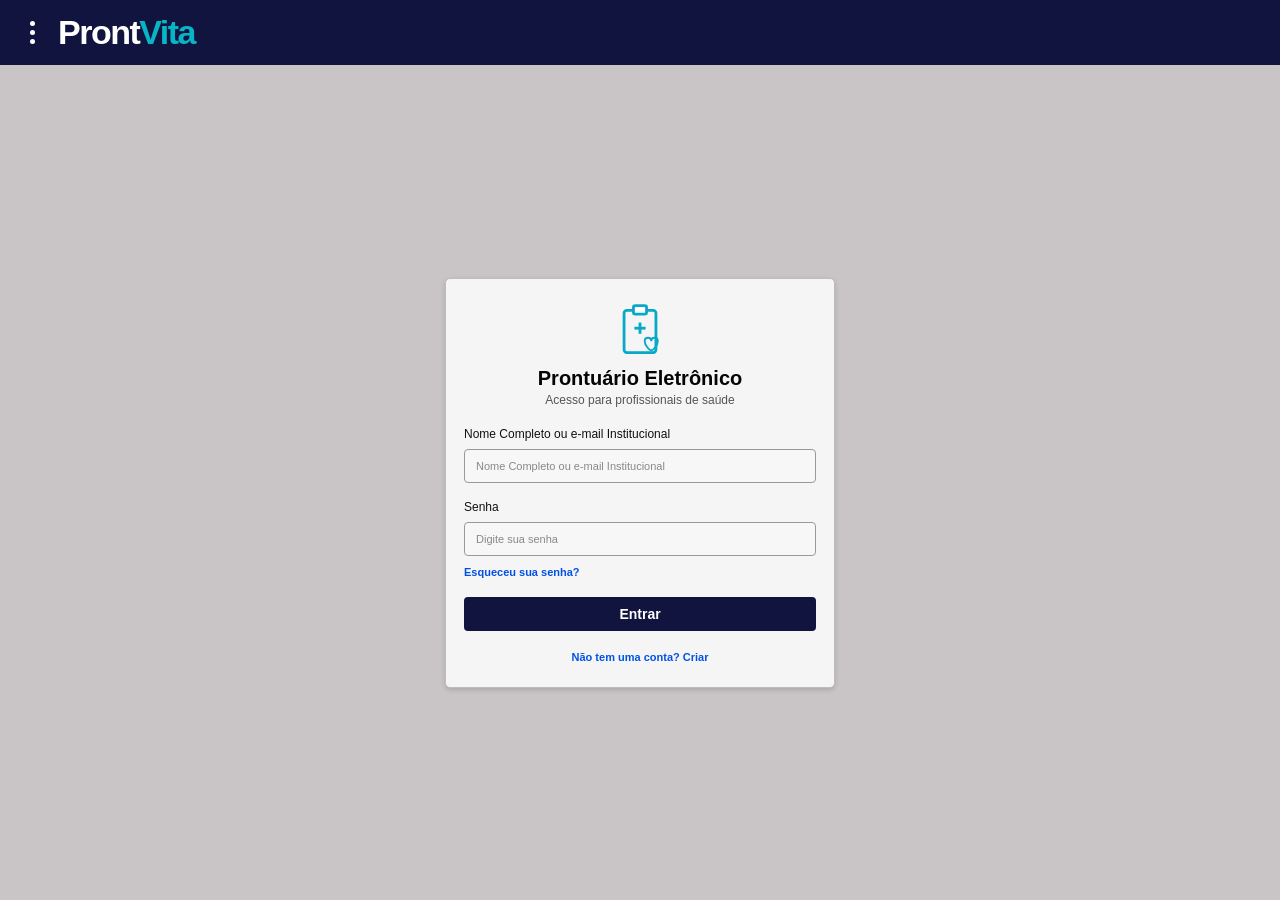
<file: timeline.html>
<!DOCTYPE html>
<html lang="pt-BR">

<head>

    <meta charset="UTF-8">

    <meta name="viewport" content="width=device-width, initial-scale=1.0">

    <title>ProntVita - Linha do Tempo</title>

    <link rel="stylesheet" href="estilo.css">
    <script src="cadastro.js" defer></script>
    <script src="pacientes.js" defer></script>

</head>


<body class="pagina-inicio">


    <!-- CABEÇALHO -->

    <header class="cabecalho-sistema">

        <div class="logo-sistema">

            <span class="logo-pront">
                Pront
            </span>

            <span class="logo-vita">
                Vita
            </span>

        </div>


        <div class="usuario">

            <span class="nome-usuario">
                Usuário
            </span>

            <div class="foto-usuario">
                <span>👤</span>
            </div>

        </div>

    </header>



    <!-- ESTRUTURA -->

    <div class="estrutura-sistema">


        <!-- MENU LATERAL -->

        <aside class="menu-lateral">

            <a
                href="principal.html"
                class="menu-item"
            >
                Início
            </a>


            <a
                href="pacientes.html"
                class="menu-item"
            >
                Pacientes
            </a>


            <a
                href="historico.html"
                class="menu-item"
            >
                Auditoria
            </a>


            <a
                href="timeline.html"
                class="menu-item ativo"
            >
                Linha do Tempo
            </a>


            <a
                href="#"
                class="menu-item"
                onclick="sairSistema()"
            >
                Sair
            </a>

        </aside>



        <!-- CONTEÚDO -->

        <main class="conteudo-linha-tempo">


            <section class="area-linha-tempo">


                <!-- PESQUISA -->

                <div class="barra-pesquisa-linha-tempo">

                    <input
                        type="text"
                        placeholder="Nome, código, telefone ou CPF..."
                    >

                    <div class="icone-pesquisa"></div>

                </div>



                <!-- TÍTULO -->

                <div class="titulo-linha-tempo">

                    <h1>
                        Linha do Tempo dos Pacientes
                    </h1>

                </div>



                <!-- LINHA DO TEMPO -->

                <div class="lista-linha-tempo">


                    <!-- CABEÇALHO -->

                    <div class="cabecalho-tabela-tempo">

                        <span>
                            Nome
                        </span>

                        <span>
                            Telefone
                        </span>

                        <span>
                            Código
                        </span>

                        <span>
                            CPF
                        </span>

                        <span>
                            Linha do Tempo
                        </span>

                    </div>



                    <!-- ESTADO VAZIO -->

                    <div class="linha-tempo-vazia">

                        Nenhum paciente cadastrado.

                    </div>


                </div>


            </section>


        </main>


    </div>


</body>

</html>
</file>
<file: estilo.css>
* {
    box-sizing: border-box;
    margin: 0;
    padding: 0;
}

body {
    font-family: Arial, Helvetica, sans-serif;
    background-color: #c9c4c5;
    min-height: 100vh;
}


/* =========================================
   CABEÇALHO LOGIN / CADASTRO
========================================= */

.cabecalho {
    height: 65px;
    width: 100%;
    background-color: #10143f;

    display: flex;
    align-items: center;

    padding-left: 15px;
    gap: 8px;
}


/* =========================================
   LOGO LOGIN / CADASTRO
========================================= */

.logo {
    font-size: 34px;
    font-weight: bold;
    letter-spacing: -1.5px;
}

.logo span:first-child {
    color: white;
}

.logo span:last-child {
    color: #08b5c5;
}


/* =========================================
   MENU DOS TRÊS PONTOS
========================================= */

.menu-container {
    position: relative;
}

.menu-botao {
    width: 35px;
    height: 40px;

    border: none;
    background: transparent;

    display: flex;
    flex-direction: column;

    justify-content: center;
    align-items: center;

    gap: 4px;

    cursor: pointer;
    padding: 0;
}

.menu-botao span {
    width: 5px;
    height: 5px;

    background-color: white;
    border-radius: 50%;
}


/* =========================================
   MENU DROPDOWN
========================================= */

.menu-dropdown {
    position: absolute;

    top: 42px;
    left: 0;

    width: 140px;

    background-color: white;

    border: 1px solid #ccc;
    border-radius: 5px;

    box-shadow: 0 3px 8px rgba(0, 0, 0, 0.25);

    display: none;

    z-index: 1000;
}

.menu-dropdown a {
    display: block;

    padding: 12px 15px;

    color: #111;

    text-decoration: none;

    font-size: 14px;
}

.menu-dropdown a:hover {
    background-color: #eeeeee;
}

.menu-dropdown.ativo {
    display: block;
}


/* =========================================
   ÁREA PRINCIPAL LOGIN / CADASTRO
========================================= */

.principal {
    min-height: calc(100vh - 65px);

    display: flex;

    justify-content: center;
    align-items: center;

    padding: 30px;
}


/* =========================================
   CARD LOGIN
========================================= */

.login-card {
    width: 390px;
    min-height: 410px;

    background-color: #f5f5f5;

    border: 1px solid #bdbdbd;
    border-radius: 5px;

    box-shadow: 0 2px 5px rgba(0, 0, 0, 0.15);

    padding: 22px 18px 24px;

    display: flex;
    flex-direction: column;
}


/* =========================================
   CARD CADASTRO
========================================= */

.cadastro-card {
    width: 550px;
    min-height: 460px;

    background-color: #f5f5f5;

    border: 1px solid #bdbdbd;
    border-radius: 5px;

    box-shadow: 0 2px 5px rgba(0, 0, 0, 0.15);

    padding: 15px 18px 15px;

    display: flex;
    flex-direction: column;
}


/* =========================================
   ÍCONE LOGIN / CADASTRO
========================================= */

.icone {
    width: 55px;
    height: 55px;

    margin: 0 auto 4px;
}

.login-card .icone {
    width: 60px;
    height: 60px;

    margin: 0 auto 6px;
}

.icone svg {
    width: 100%;
    height: 100%;
}


/* =========================================
   TÍTULOS
========================================= */

h1 {
    text-align: center;

    font-size: 20px;
    font-weight: 700;

    color: #050505;
}

.subtitulo {
    text-align: center;

    font-size: 12px;

    color: #555;

    margin-top: 3px;
    margin-bottom: 20px;
}


/* =========================================
   FORMULÁRIOS
========================================= */

form {
    width: 100%;
}

label {
    display: block;

    font-size: 12px;

    color: #111;

    margin-bottom: 7px;
}

input,
select {
    width: 100%;
    height: 34px;

    border: 1px solid #999;

    border-radius: 4px;

    background-color: #f7f7f7;

    padding: 0 11px;

    font-size: 11px;

    outline: none;
}

input:focus,
select:focus {
    border-color: #10143f;
}

input::placeholder {
    color: #888;
}


/* =========================================
   LOGIN
========================================= */

.login-card form label {
    margin-bottom: 8px;
}

.login-card input {
    margin-bottom: 17px;
}

.esqueci {
    display: block;

    width: fit-content;

    font-size: 11px;

    font-weight: bold;

    color: #004fe6;

    text-decoration: none;

    margin-top: -7px;
    margin-bottom: 19px;
}

.esqueci:hover {
    text-decoration: underline;
}


/* =========================================
   BOTÕES
========================================= */

button {
    border: none;

    border-radius: 4px;

    background-color: #10143f;

    color: white;

    font-weight: bold;

    cursor: pointer;
}

.login-card button {
    width: 100%;
    height: 34px;

    font-size: 14px;
}

button:hover {
    background-color: #171c52;
}


/* =========================================
   LINK CRIAR CONTA
========================================= */

.criar-conta {
    text-align: center;

    font-size: 11px;

    font-weight: bold;

    margin-top: 20px;

    color: #0052e6;
}

.criar-conta a {
    color: #0052e6;

    text-decoration: none;
}

.criar-conta a:hover {
    text-decoration: underline;
}


/* =========================================
   FORMULÁRIO DE CADASTRO
========================================= */

.form-cadastro {
    display: grid;

    grid-template-columns: 1fr 1fr;

    column-gap: 72px;

    row-gap: 8px;

    padding: 0;
}

.campo {
    width: 100%;
}

.campo-completo {
    grid-column: 1 / 3;
}

select {
    appearance: auto;
    cursor: pointer;
}


/* =========================================
   BOTÃO CADASTRAR
========================================= */

.botao-cadastro {
    grid-column: 1 / 3;

    display: flex;

    justify-content: center;

    margin-top: 5px;
}

.botao-cadastro button {
    width: 317px;
    height: 30px;

    font-size: 13px;
}

.cadastro-card .criar-conta {
    margin-top: 7px;
}


/* =====================================================
              TELA INICIAL DO SISTEMA
===================================================== */

.pagina-inicio {
    background-color: #c9c4c5;
    min-height: 100vh;
}


/* =========================================
   CABEÇALHO DO SISTEMA
========================================= */

.cabecalho-sistema {
    height: 58px;
    width: 100%;

    background-color: #10143f;

    display: flex;

    align-items: center;

    justify-content: space-between;

    padding: 0 15px;
}


/* =========================================
   LOGO DO SISTEMA
========================================= */

.logo-sistema {
    display: flex;

    align-items: center;

    font-size: 29px;

    font-weight: bold;
}

.logo-pront {
    color: white;
}

.logo-vita {
    color: #08b5c5;
}

.icone-logo {
    color: #08b5c5;

    font-size: 25px;

    margin-right: 5px;
}


/* =========================================
   USUÁRIO
========================================= */

.usuario {
    display: flex;

    align-items: center;

    gap: 12px;
}

.nome-usuario {
    color: white;

    font-size: 14px;

    font-weight: bold;
}

.foto-usuario {
    width: 42px;
    height: 42px;

    border-radius: 50%;

    background-color: white;

    border: 2px solid #ddd;

    display: flex;

    justify-content: center;

    align-items: center;

    overflow: hidden;
}

.foto-usuario span {
    font-size: 24px;
}


/* =========================================
   BOTÃO SAIR
========================================= */

.botao-sair {
    width: 50px;
    height: 28px;

    background-color: #b51e1e;

    color: white;

    border: none;

    border-radius: 4px;

    font-size: 11px;

    cursor: pointer;
}

.botao-sair:hover {
    background-color: #8f1717;
}


/* =========================================
   ESTRUTURA DO SISTEMA
========================================= */

.estrutura-sistema {
    display: flex;

    min-height: calc(100vh - 58px);
}


/* =========================================
   MENU LATERAL
========================================= */

.menu-lateral {
    width: 95px;
    min-width: 95px;

    background-color: #19165d;

    display: flex;

    flex-direction: column;
}

.menu-item {
    width: 100%;

    min-height: 45px;

    display: flex;

    justify-content: center;

    align-items: center;

    text-align: center;

    color: white;

    text-decoration: none;

    font-size: 13px;

    font-weight: bold;

    padding: 5px;
}

.menu-item:hover {
    background-color: #29258a;
}

.menu-item.ativo {
    background-color: #302da2;
}


/* =========================================
   CONTEÚDO INICIAL
========================================= */

.conteudo-inicio {
    flex: 1;

    padding: 20px 10px;
}


/* =========================================
   RESUMO DOS PACIENTES
========================================= */

.resumo-pacientes {
    width: 100%;

    min-height: 132px;

    background-color: #f8f8f8;

    border: 1px solid #ccc;

    border-radius: 5px;

    display: grid;

    grid-template-columns: repeat(4, 1fr);

    align-items: center;
}

.resumo-card {
    text-align: center;

    color: #222;
}

.resumo-card strong {
    display: block;

    font-size: 25px;

    color: #888;

    margin-bottom: 12px;
}

.resumo-card p {
    font-size: 14px;

    font-weight: bold;

    line-height: 1.2;
}


/* =========================================
   PACIENTES ATENDIDOS
========================================= */

.resumo-card.atendidos strong {
    color: #39884c;
}

.resumo-card.atendidos p {
    color: #39884c;
}


/* =========================================
   PACIENTES QUE FALTARAM
========================================= */

.resumo-card.faltaram strong {
    color: #b51e1e;
}

.resumo-card.faltaram p {
    color: #b51e1e;
}


/* =========================================
   OPÇÕES DO SISTEMA
========================================= */

.opcoes-sistema {
    display: grid;

    grid-template-columns: 1fr 1fr;

    gap: 12px;

    margin-top: 27px;
}

.opcao-card {
    background-color: #f8f8f8;

    border: 1px solid #ccc;

    border-radius: 5px;

    min-height: 132px;

    padding: 11px;
}

.opcao-card h2 {
    font-size: 21px;

    color: #080808;

    margin-bottom: 8px;
}

.opcao-card p {
    font-size: 13px;

    color: #666;

    margin-bottom: 21px;
}

.opcao-card button {
    width: 135px;
    height: 36px;

    background-color: #10143f;

    color: white;

    border: none;

    border-radius: 4px;

    font-size: 15px;

    font-weight: bold;

    cursor: pointer;
}

.opcao-card button:hover {
    background-color: #191e5b;
}


/* =====================================================
                    TELA DE PACIENTES
===================================================== */

.pagina-pacientes {
    background-color: #c9c4c5;

    min-height: 100vh;
}


/* =========================================
   CONTEÚDO
========================================= */

.conteudo-pacientes {
    flex: 1;

    min-width: 0;

    padding: 10px 14px 12px;
}


/* =========================================
   ÁREA BRANCA
========================================= */

.area-pacientes {
    width: 100%;

    min-height: calc(100vh - 80px);

    background-color: #f7f7f7;

    border: 1px solid #c7c7c7;

    border-radius: 5px;

    padding: 10px;

    box-shadow:
        0 1px 2px rgba(0, 0, 0, 0.08);
}


/* =========================================
   BARRA DE PESQUISA
========================================= */

.barra-pesquisa-pacientes {
    width: 100%;

    height: 34px;

    background-color: white;

    border: 1px solid #bdbdbd;

    border-radius: 3px;

    display: flex;

    align-items: center;

    padding: 0 9px;

    margin-bottom: 10px;
}

.barra-pesquisa-pacientes input {
    flex: 1;

    width: auto;

    height: 30px;

    border: none;

    outline: none;

    background: transparent;

    padding: 0 4px;

    margin: 0;

    font-size: 12px;
}

.barra-pesquisa-pacientes input::placeholder {
    color: #777;
}


/* =========================================
   ÍCONE DE PESQUISA
========================================= */

.icone-pesquisa {
    width: 20px;

    height: 20px;

    position: relative;

    flex-shrink: 0;
}

.icone-pesquisa::before {
    content: "";

    position: absolute;

    width: 10px;

    height: 10px;

    border: 2px solid #cfcfcf;

    border-radius: 50%;

    left: 1px;

    top: 1px;
}

.icone-pesquisa::after {
    content: "";

    position: absolute;

    width: 7px;

    height: 2px;

    background-color: #cfcfcf;

    transform: rotate(45deg);

    left: 11px;

    top: 13px;

    border-radius: 2px;
}


/* =========================================
   CABEÇALHO PACIENTES
========================================= */

.cabecalho-pacientes {
    display: flex;

    align-items: center;

    justify-content: space-between;

    padding: 2px 0 9px;
}

.cabecalho-pacientes h1 {
    font-size: 18px;

    text-align: left;

    margin: 0;

    color: #111;
}


/* =========================================
   BOTÃO NOVO PACIENTE
========================================= */

.botao-novo-paciente {
    width: 96px;

    height: 29px;

    border-radius: 4px;

    background-color: #10143f;

    color: white;

    font-size: 11px;

    font-weight: bold;

    border: none;

    cursor: pointer;
}

.botao-novo-paciente:hover {
    background-color: #191e5b;
}


/* =========================================
   TABELA
========================================= */

.tabela-pacientes-wrapper {
    width: 100%;

    overflow-x: auto;

    background-color: white;
}

.tabela-pacientes {
    width: 100%;

    border-collapse: collapse;

    table-layout: fixed;

    font-size: 11px;

    color: #333;
}

.tabela-pacientes thead th {
    background-color: #d9d9d9;

    border-top: 1px solid #bcbcbc;

    border-bottom: 1px solid #aaa;

    padding: 6px 7px;

    text-align: left;

    font-weight: normal;

    line-height: 1.1;
}

.tabela-pacientes tbody td {
    height: 36px;

    border-bottom: 1px solid #d1d1d1;

    padding: 5px 7px;

    white-space: nowrap;

    overflow: hidden;

    text-overflow: ellipsis;

    vertical-align: middle;
}

.tabela-pacientes tbody tr:hover {
    background-color: #f4f4f4;
}


/* =========================================
   LARGURA DAS COLUNAS
========================================= */

.tabela-pacientes th:nth-child(1),
.tabela-pacientes td:nth-child(1) {
    width: 23%;
}

.tabela-pacientes th:nth-child(2),
.tabela-pacientes td:nth-child(2) {
    width: 18%;
}

.tabela-pacientes th:nth-child(3),
.tabela-pacientes td:nth-child(3) {
    width: 10%;
}

.tabela-pacientes th:nth-child(4),
.tabela-pacientes td:nth-child(4) {
    width: 12%;
}

.tabela-pacientes th:nth-child(5),
.tabela-pacientes td:nth-child(5) {
    width: 14%;
}

.tabela-pacientes th:nth-child(6),
.tabela-pacientes td:nth-child(6) {
    width: 14%;
}

.tabela-pacientes th:nth-child(7),
.tabela-pacientes td:nth-child(7) {
    width: 9%;
}


/* =========================================
   AÇÕES DO PACIENTE
========================================= */

.acoes-paciente {
    display: flex;

    justify-content: center;

    align-items: center;

    gap: 8px;
}

.botao-acao-paciente {
    border: none;

    background: transparent;

    width: 18px;

    height: 22px;

    padding: 0;

    cursor: pointer;

    display: flex;

    align-items: center;

    justify-content: center;
}

.botao-acao-paciente:hover {
    background: transparent;
}


/* =========================================
   ÍCONE EDITAR
========================================= */

.icone-editar {
    width: 14px;

    height: 4px;

    background-color: #11115e;

    transform: rotate(-45deg);

    position: relative;

    border-radius: 1px;
}

.icone-editar::after {
    content: "";

    position: absolute;

    width: 3px;

    height: 4px;

    background-color: #11115e;

    left: -3px;

    top: 0;
}


/* =========================================
   ÍCONE EXCLUIR
========================================= */

.icone-excluir {
    width: 10px;

    height: 13px;

    border: 2px solid #11115e;

    border-radius: 1px;

    position: relative;
}

.icone-excluir::before {
    content: "";

    position: absolute;

    width: 8px;

    height: 2px;

    background-color: #11115e;

    top: -5px;

    left: -1px;
}

.icone-excluir::after {
    content: "";

    position: absolute;

    width: 4px;

    height: 2px;

    background-color: #11115e;

    top: -8px;

    left: 1px;
}


/* =========================================
   NENHUM PACIENTE
========================================= */

.sem-pacientes {
    text-align: center;

    color: #777;

    padding: 25px 10px !important;

    height: 55px !important;
}


/* =====================================================
                 MODAL NOVO PACIENTE
===================================================== */

/*
   IMPORTANTE:
   O modal fica escondido quando a página abre.
   Quando o JavaScript adiciona a classe "ativo",
   ele aparece centralizado na tela.
*/

.modal-paciente {
    display: none;

    position: fixed;

    top: 0;
    left: 0;

    width: 100vw;
    height: 100vh;

    background-color: rgba(0, 0, 0, 0.45);

    align-items: center;

    justify-content: center;

    z-index: 9999;
}


/* =========================================
   MODAL ATIVO
========================================= */

.modal-paciente.ativo {
    display: flex;
}


/* =========================================
   CARD DO MODAL
========================================= */

.card-modal-paciente {
    width: 420px;

    max-width: calc(100vw - 30px);

    max-height: calc(100vh - 30px);

    overflow-y: auto;

    background-color: #f5f5f5;

    border: 1px solid #bbb;

    border-radius: 5px;

    padding: 18px;

    box-sizing: border-box;

    box-shadow:
        0 5px 20px rgba(0, 0, 0, 0.3);
}


/* =========================================
   TÍTULO DO MODAL
========================================= */

.card-modal-paciente h2 {
    margin: 0 0 15px 0;

    font-size: 18px;

    color: #111;
}


/* =========================================
   FORMULÁRIO DO PACIENTE
========================================= */

.form-paciente {
    display: grid;

    grid-template-columns: 1fr 1fr;

    gap: 10px 14px;

    width: 100%;
}

.form-paciente .campo-paciente-completo {
    grid-column: 1 / 3;
}


/* =========================================
   LABEL DO PACIENTE
========================================= */

.form-paciente label {
    display: block;

    font-size: 11px;

    margin-bottom: 5px;

    color: #111;
}


/* =========================================
   INPUTS DO PACIENTE
========================================= */

.form-paciente input,
.form-paciente select {
    width: 100%;

    height: 32px;

    box-sizing: border-box;

    margin: 0;

    padding: 5px 8px;

    font-size: 11px;

    border: 1px solid #aaa;

    border-radius: 3px;

    background-color: white;
}


/* =========================================
   BOTÕES DO MODAL
========================================= */

.acoes-modal-paciente {
    grid-column: 1 / 3;

    display: flex;

    justify-content: flex-end;

    gap: 8px;

    margin-top: 5px;
}

.acoes-modal-paciente button {
    height: 31px;

    padding: 0 15px;

    border: none;

    border-radius: 4px;

    background-color: #10143f;

    color: white;

    font-size: 11px;

    font-weight: bold;

    cursor: pointer;
}

.acoes-modal-paciente button:hover {
    background-color: #191e5b;
}


/* =========================================
   BOTÃO CANCELAR
========================================= */

.botao-cancelar-paciente {
    background-color: #777 !important;
}

.botao-cancelar-paciente:hover {
    background-color: #666 !important;
}


/* =====================================================
   RESPONSIVIDADE LOGIN / CADASTRO
===================================================== */

@media (max-width: 600px) {

    .cabecalho {
        height: 60px;

        padding-left: 10px;
    }

    .logo {
        font-size: 30px;
    }

    .principal {
        min-height: calc(100vh - 60px);

        padding: 20px 15px;
    }

    .login-card,
    .cadastro-card {
        width: 100%;

        max-width: 550px;
    }

    .form-cadastro {
        grid-template-columns: 1fr;

        column-gap: 0;

        row-gap: 10px;
    }

    .campo-completo {
        grid-column: 1;
    }

    .botao-cadastro {
        grid-column: 1;
    }

    .botao-cadastro button {
        width: 100%;
    }
}


/* =====================================================
   RESPONSIVIDADE TELA INICIAL
===================================================== */

@media (max-width: 700px) {

    .nome-usuario {
        display: none;
    }

    .cabecalho-sistema {
        padding: 0 10px;
    }

    .logo-sistema {
        font-size: 25px;
    }

    .menu-lateral {
        width: 75px;

        min-width: 75px;
    }

    .menu-item {
        font-size: 11px;
    }

    .resumo-pacientes {
        grid-template-columns: 1fr 1fr;

        gap: 20px;

        padding: 15px;
    }

    .opcoes-sistema {
        grid-template-columns: 1fr;
    }
}


/* =====================================================
   RESPONSIVIDADE PACIENTES
===================================================== */

@media (max-width: 900px) {

    .tabela-pacientes {
        min-width: 800px;
    }
}


/* =====================================================
   MODAL EM TELAS MENORES
===================================================== */

@media (max-width: 600px) {

    .card-modal-paciente {
        width: calc(100vw - 30px);

        max-height: calc(100vh - 30px);

        padding: 15px;
    }

    .form-paciente {
        grid-template-columns: 1fr;
    }

    .form-paciente .campo-paciente-completo,
    .acoes-modal-paciente {
        grid-column: 1;
    }
}


/* =====================================================
   CELULARES PEQUENOS
===================================================== */

@media (max-width: 450px) {

    .menu-lateral {
        width: 65px;

        min-width: 65px;
    }

    .menu-item {
        font-size: 10px;
    }

    .conteudo-inicio {
        padding: 10px 6px;
    }

    .resumo-card strong {
        font-size: 21px;
    }

    .resumo-card p {
        font-size: 11px;
    }

    .login-card {
        width: 100%;

        min-height: 400px;

        padding: 20px 15px;
    }

    .conteudo-pacientes {
        padding: 8px 6px;
    }

    .area-pacientes {
        padding: 8px;
    }

    .cabecalho-pacientes h1 {
        font-size: 17px;
    }

    .botao-novo-paciente {
        width: 100px;
    }
}

/* =====================================================
   TELA HISTÓRICO
===================================================== */

.conteudo-historico {
    flex: 1;

    min-width: 0;

    padding: 10px;
}


/* =========================================
   ÁREA DO HISTÓRICO
========================================= */

.area-historico {
    width: 100%;

    min-height: calc(100vh - 78px);

    background-color: #f8f8f8;

    border: 1px solid #c9c9c9;

    border-radius: 5px;

    padding: 10px;
}


/* =========================================
   BARRA DE PESQUISA
========================================= */

.barra-pesquisa-historico {
    width: 100%;

    height: 34px;

    background-color: white;

    border: 1px solid #bdbdbd;

    border-radius: 3px;

    display: flex;

    align-items: center;

    padding: 0 8px;

    margin-bottom: 7px;
}


.barra-pesquisa-historico input {
    flex: 1;

    width: auto;

    height: 30px;

    border: none;

    outline: none;

    background: transparent;

    padding: 0 3px;

    margin: 0;

    font-size: 12px;
}


.barra-pesquisa-historico input:focus {
    border: none;
}


/* =========================================
   TÍTULO
========================================= */

.titulo-historico {
    padding: 0 2px 8px;
}


.titulo-historico h1 {
    font-size: 18px;

    text-align: left;

    color: #111;
}


/* =========================================
   LISTA DE CARDS
========================================= */

.lista-historico {
    display: grid;

    grid-template-columns: repeat(3, 1fr);

    column-gap: 44px;

    row-gap: 16px;

    padding: 0 1px;
}


/* =========================================
   CARD
========================================= */

.card-historico {
    height: 99px;

    border: 1px solid #999;

    background-color: #fafafa;

    padding: 8px 5px 6px;

    display: flex;

    flex-direction: column;

    justify-content: space-between;
}


/* =========================================
   INFORMAÇÕES
========================================= */

.linha-historico {
    display: flex;

    justify-content: space-between;

    width: 100%;
}


.rotulo-historico {
    display: block;

    font-size: 11px;

    color: #111;

    margin-bottom: 8px;
}


.valor-historico {
    display: block;

    font-size: 11px;

    color: #666;

    line-height: 1.15;
}


.paciente-historico {
    text-align: right;

    padding-right: 2px;
}


/* =========================================
   BOTÃO VISUALIZAR
========================================= */

.card-historico button {
    width: 90px;

    height: 19px;

    align-self: center;

    background-color: #10143f;

    color: white;

    border: none;

    border-radius: 4px;

    font-size: 11px;

    font-weight: bold;

    cursor: pointer;
}


.card-historico button:hover {
    background-color: #191e5b;
}


/* =========================================
   HISTÓRICO - RESPONSIVO
========================================= */

@media (max-width: 900px) {

    .lista-historico {
        grid-template-columns: repeat(2, 1fr);

        column-gap: 15px;
    }

}


@media (max-width: 600px) {

    .lista-historico {
        grid-template-columns: 1fr;

        gap: 12px;
    }

    .card-historico {
        width: 100%;
    }

}

/* =========================================
   LINHA DO TEMPO - TIMELINE
========================================= */

.conteudo-linha-tempo {
    flex: 1;
    padding: 25px;
    background-color: #f5f5f5;
    min-height: calc(100vh - 80px);
}

.area-linha-tempo {
    background-color: white;
    min-height: 500px;
    padding: 15px;
    border-radius: 5px;
}


/* BARRA DE PESQUISA */

.barra-pesquisa-linha-tempo {
    width: 100%;
    height: 42px;
    display: flex;
    align-items: center;
    margin-bottom: 18px;
}

.barra-pesquisa-linha-tempo input {
    width: 100%;
    height: 100%;
    padding: 0 45px 0 15px;

    border: 1px solid #bdbdbd;
    border-radius: 6px;

    font-size: 14px;
    box-sizing: border-box;
}

.barra-pesquisa-linha-tempo input:focus {
    outline: none;
    border-color: #17145c;
}


/* TÍTULO */

.titulo-linha-tempo {
    margin-bottom: 10px;
}

.titulo-linha-tempo h1 {
    margin: 0;
    padding: 0;

    font-size: 20px;
    color: #111;
}


/* ÁREA DA TABELA */

.lista-linha-tempo {
    width: 100%;
    border: 1px solid #bdbdbd;
    box-sizing: border-box;
}


/* CABEÇALHO */

.cabecalho-tabela-tempo {
    display: grid;

    grid-template-columns:
        1.3fr
        1fr
        0.8fr
        1fr
        1.4fr;

    align-items: center;

    min-height: 38px;

    background-color: #eeeeee;

    border-bottom: 1px solid #999;

    font-size: 13px;
    color: #222;
}

.cabecalho-tabela-tempo span {
    padding: 8px;
}


/* ÁREA VAZIA */

.linha-tempo-vazia {
    min-height: 220px;

    display: flex;
    align-items: center;
    justify-content: center;

    color: #777;
    font-size: 14px;

    text-align: center;
}


/* RESPONSIVIDADE */

@media (max-width: 800px) {

    .conteudo-linha-tempo {
        padding: 15px;
    }

    .cabecalho-tabela-tempo {
        grid-template-columns:
            1.2fr
            1fr
            0.8fr
            1fr
            1fr;

        font-size: 12px;
    }

}

/* =====================================================
   DOCUMENTOS E ATESTADOS
   ===================================================== */

.tela-documentos {
    width: 100%;
    min-height: calc(100vh - 98px);

    background-color: #c9c4c5;

    box-sizing: border-box;
}


/* =====================================================
   CABEÇALHO DA TELA
   ===================================================== */

.cabecalho-documentos {
    width: 100%;

    background-color: #f8f8f8;

    border: 1px solid #ccc;
    border-radius: 5px 5px 0 0;

    padding: 10px 12px;

    display: flex;
    align-items: center;
    justify-content: space-between;

    box-sizing: border-box;
}


.cabecalho-documentos h2 {
    margin: 0;

    font-size: 18px;
    font-weight: bold;

    color: #111;

    text-align: left;
}


/* =====================================================
   BOTÃO VOLTAR
   ===================================================== */

.btn-voltar {
    width: 85px;
    height: 30px;

    background-color: #10143f;

    color: white;

    border: none;
    border-radius: 4px;

    font-size: 12px;
    font-weight: bold;

    cursor: pointer;
}


.btn-voltar:hover {
    background-color: #191e5b;
}


/* =====================================================
   BARRA DE PESQUISA
   ===================================================== */

.barra-pesquisa {
    width: 100%;
    height: 38px;

    background-color: #f8f8f8;

    border-left: 1px solid #ccc;
    border-right: 1px solid #ccc;

    padding: 5px 10px;

    display: flex;
    align-items: center;

    box-sizing: border-box;

    position: relative;
}


.barra-pesquisa input {
    width: 100%;
    height: 30px;

    background-color: white;

    border: 1px solid #bdbdbd;
    border-radius: 4px;

    padding: 0 38px 0 10px;

    font-size: 12px;

    box-sizing: border-box;

    outline: none;
}


.barra-pesquisa input:focus {
    border-color: #10143f;
}


/* =====================================================
   ÍCONE DA PESQUISA
   ===================================================== */

.icone-pesquisa-documentos {
    position: absolute;

    right: 20px;

    width: 18px;
    height: 18px;

    pointer-events: none;
}


.icone-pesquisa-documentos::before {
    content: "";

    position: absolute;

    width: 9px;
    height: 9px;

    border: 2px solid #c5c5c5;

    border-radius: 50%;

    left: 0;
    top: 0;
}


.icone-pesquisa-documentos::after {
    content: "";

    position: absolute;

    width: 7px;
    height: 2px;

    background-color: #c5c5c5;

    transform: rotate(45deg);

    left: 10px;
    top: 11px;

    border-radius: 2px;
}


/* =====================================================
   ÁREA DA TABELA
   ===================================================== */

.tabela-documentos {
    width: 100%;

    background-color: #f8f8f8;

    border: 1px solid #ccc;
    border-top: none;

    border-radius: 0 0 5px 5px;

    padding: 0 10px 20px;

    box-sizing: border-box;
}


/* =====================================================
   TABELA
   ===================================================== */

#tabelaPacientes {
    width: 100%;

    border-collapse: collapse;

    table-layout: fixed;

    background-color: white;

    font-size: 11px;

    color: #333;
}


/* CABEÇALHO */

#tabelaPacientes thead th {
    background-color: #d9d9d9;

    border-top: 1px solid #bcbcbc;
    border-bottom: 1px solid #aaa;

    padding: 7px;

    text-align: left;

    font-weight: normal;

    color: #222;
}


/* LINHAS */

#tabelaPacientes tbody td {
    height: 36px;

    padding: 5px 7px;

    border-bottom: 1px solid #d1d1d1;

    white-space: nowrap;

    overflow: hidden;

    text-overflow: ellipsis;

    vertical-align: middle;
}


#tabelaPacientes tbody tr:hover {
    background-color: #f4f4f4;
}


/* =====================================================
   LARGURA DAS COLUNAS
   ===================================================== */

#tabelaPacientes th:nth-child(1),
#tabelaPacientes td:nth-child(1) {
    width: 25%;
}


#tabelaPacientes th:nth-child(2),
#tabelaPacientes td:nth-child(2) {
    width: 18%;
}


#tabelaPacientes th:nth-child(3),
#tabelaPacientes td:nth-child(3) {
    width: 13%;
}


#tabelaPacientes th:nth-child(4),
#tabelaPacientes td:nth-child(4) {
    width: 20%;
}


#tabelaPacientes th:nth-child(5),
#tabelaPacientes td:nth-child(5) {
    width: 24%;
}


/* =====================================================
   BOTÃO VISUALIZAR DOCUMENTOS
   ===================================================== */

.btn-visualizar {
    width: 90px;
    height: 25px;

    background-color: #10143f;

    color: white;

    border: none;
    border-radius: 4px;

    font-size: 11px;
    font-weight: bold;

    cursor: pointer;
}


.btn-visualizar:hover {
    background-color: #191e5b;
}


/* =====================================================
   RESPONSIVIDADE
   ===================================================== */

@media (max-width: 700px) {

    .tela-documentos {
        padding: 0;
    }


    .cabecalho-documentos h2 {
        font-size: 16px;
    }


    .tabela-documentos {
        overflow-x: auto;
    }


    #tabelaPacientes {
        min-width: 700px;
    }

}

/* =====================================================
   BOTÃO VISUALIZAR FICHA
===================================================== */

.botao-visualizar-paciente {
    background-color: #11154f;
    color: white;
    border: none;
    border-radius: 4px;
    padding: 7px 12px;
    font-size: 12px;
    font-weight: bold;
    cursor: pointer;
}

.botao-visualizar-paciente:hover {
    background-color: #292d8f;
}


/* =====================================================
   AÇÕES DA TABELA
===================================================== */

.acoes-paciente {
    display: flex;
    align-items: center;
    justify-content: flex-start;
    gap: 8px;
}


/* =====================================================
   FICHA DO PACIENTE
===================================================== */

#modalFichaPaciente {
    z-index: 9999;
}


#modalFichaPaciente .card-modal-paciente {
    max-height: 85vh;
    overflow-y: auto;
}


/* =====================================================
   AUDITORIA - CARDS DOS REGISTROS
===================================================== */

.historico-vazio {
    grid-column: 1 / -1;
    min-height: 220px;
    display: flex;
    align-items: center;
    justify-content: center;
    color: #777;
    font-size: 14px;
    text-align: center;
}

.item-historico {
    border: 1px solid #999;
    background-color: #fafafa;
    padding: 8px;
    display: flex;
    flex-direction: column;
    gap: 4px;
    font-size: 11px;
    overflow-wrap: anywhere;
}

.historico-data { color: #666; }

.historico-nome {
    color: #111;
    font-size: 12px;
    font-weight: bold;
}

.historico-acao {
    color: #10143f;
    font-weight: bold;
}

.historico-descricao { color: #444; }

.historico-dados {
    color: #666;
    font-size: 10.5px;
}


/* =====================================================
   LINHA DO TEMPO - LINHAS DOS PACIENTES
===================================================== */

.linha-paciente-tempo {
    display: grid;
    grid-template-columns: 1.3fr 1fr 0.8fr 1fr 1.4fr;
    align-items: start;
    border-bottom: 1px solid #ddd;
    font-size: 13px;
    color: #222;
}

.linha-paciente-tempo > span {
    padding: 8px;
    overflow-wrap: anywhere;
}

.evento-timeline {
    border-left: 3px solid #08a9c7;
    padding: 2px 0 2px 8px;
    margin-bottom: 8px;
}

.evento-data {
    font-size: 11px;
    color: #777;
}

.evento-titulo { font-weight: bold; }

.evento-descricao {
    font-size: 12px;
    color: #555;
}

@media (max-width: 800px) {
    .linha-paciente-tempo {
        grid-template-columns: 1.2fr 1fr 0.8fr 1fr 1fr;
        font-size: 12px;
    }
}



/* =====================================================
   SOLICITAR EXAMES
===================================================== */

.tela-exames {
    background-color: #c9c4c5;
}

.form-exames {
    padding: 12px;
    box-sizing: border-box;
}

.bloco-exames {
    background-color: #fff;
    border: 1px solid #ccc;
    border-radius: 5px;
    padding: 14px;
    margin-bottom: 12px;
}

.bloco-exames h3 {
    margin: 0 0 10px;
    font-size: 17px;
    color: #111;
}

.grade-exames {
    display: grid;
    grid-template-columns: 1fr 1fr;
    gap: 10px 16px;
}

.campo-exame-completo {
    grid-column: 1 / -1;
}

.campo-exame label {
    display: block;
    font-size: 12px;
    margin-bottom: 3px;
    color: #111;
}

.campo-exame input,
.campo-exame select,
.cabecalho-selecao-exames input {
    width: 100%;
    height: 30px;
    padding: 0 8px;
    border: 1px solid #999;
    border-radius: 3px;
    font-size: 12px;
    box-sizing: border-box;
    background-color: #fff;
}

.cabecalho-selecao-exames {
    display: flex;
    align-items: center;
    justify-content: space-between;
    gap: 16px;
    margin-bottom: 10px;
}

.cabecalho-selecao-exames h3 {
    margin: 0;
    white-space: nowrap;
}

.cabecalho-selecao-exames input {
    max-width: 340px;
}

.lista-exames {
    border: 1px solid #bbb;
    max-height: 340px;
    overflow-y: auto;
}

.item-exame {
    display: flex;
    align-items: center;
    gap: 12px;
    padding: 16px 14px;
    border-bottom: 1px solid #ddd;
    cursor: pointer;
}

.item-exame:last-child { border-bottom: none; }

.item-exame:hover { background-color: #f4f6fb; }

.item-exame input[type="checkbox"] {
    width: 16px;
    height: 16px;
    flex-shrink: 0;
    accent-color: #10143f;
}

.item-exame strong {
    display: block;
    font-size: 13px;
    color: #10143f;
}

.item-exame small {
    display: block;
    font-size: 12px;
    color: #555;
}

.exames-vazio {
    padding: 30px;
    text-align: center;
    color: #777;
    font-size: 14px;
}

.btn-adicionar-exame {
    width: 100%;
    margin-top: 12px;
    height: 34px;
    background-color: #10143f;
    color: #fff;
    border: none;
    border-radius: 4px;
    font-size: 13px;
    font-weight: bold;
    cursor: pointer;
}

.btn-adicionar-exame:hover { background-color: #191e5b; }

.acoes-exames {
    display: flex;
    justify-content: flex-end;
    gap: 10px;
}

.acoes-exames button {
    height: 34px;
    min-width: 110px;
    border: none;
    border-radius: 4px;
    font-size: 13px;
    font-weight: bold;
    cursor: pointer;
}

.btn-solicitar-exames {
    background-color: #10143f;
    color: #fff;
}

.btn-cancelar-exames {
    background-color: #ddd;
    color: #111;
}

@media (max-width: 700px) {
    .grade-exames { grid-template-columns: 1fr; }
    .cabecalho-selecao-exames { flex-direction: column; align-items: stretch; }
    .cabecalho-selecao-exames input { max-width: none; }
}



/* =====================================================
   JANELA REDEFINIR SENHA (LOGIN)
===================================================== */

.modal-senha { width: 380px; }

.texto-modal-senha {
    margin: -6px 0 14px;
    font-size: 12px;
    color: #555;
}

.form-senha label {
    display: block;
    margin-bottom: 4px;
    font-size: 12px;
    font-weight: bold;
    color: #111;
}

.form-senha input {
    width: 100%;
    height: 32px;
    margin-bottom: 12px;
    padding: 0 8px;
    border: 1px solid #999;
    border-radius: 3px;
    font-size: 12px;
    box-sizing: border-box;
    background-color: #fff;
}

.form-senha input:focus {
    outline: none;
    border-color: #10143f;
}

.form-senha .acoes-modal-paciente { margin-top: 4px; }


/* =====================================================
   JANELA DOCUMENTOS DO PACIENTE
===================================================== */

.dados-doc-paciente {
    display: grid;
    grid-template-columns: 1fr 1fr;
    gap: 8px 14px;
    margin-bottom: 14px;
    font-size: 13px;
    color: #111;
    overflow-wrap: anywhere;
}

.dados-doc-paciente small {
    display: block;
    font-size: 11px;
    color: #666;
}

.lista-docs-modal {
    border: 1px solid #ccc;
    background-color: #fff;
    max-height: 220px;
    overflow-y: auto;
    margin-bottom: 12px;
}

.doc-vazio {
    padding: 24px 12px;
    text-align: center;
    font-size: 13px;
    color: #777;
}

.doc-item {
    padding: 10px 12px;
    border-bottom: 1px solid #ddd;
    font-size: 12px;
}

.doc-item:last-child { border-bottom: none; }

.doc-item strong { color: #10143f; }

.doc-item span {
    float: right;
    color: #666;
}

.doc-item p {
    margin: 4px 0 0;
    color: #444;
}



/* =====================================================
   TELA INICIAL - BANNER NO RODAPÉ DA ÁREA
===================================================== */

#telaInicio {
    display: flex;
    flex-direction: column;
    min-height: calc(100vh - 98px);
}

.banner-setembro-amarelo {
    margin-top: auto;
    padding-top: 20px;
}

.banner-setembro-amarelo img {
    display: block;
    width: 100%;
    max-width: 1102px;
    height: auto;
    margin: 0 auto;
    border-radius: 5px;
}



/* =====================================================
   RESUMO DE EXAMES (TELA INICIAL)
===================================================== */

.resumo-card.realizados strong,
.resumo-card.realizados p {
    color: #39884c;
}

.resumo-card.pendentes strong,
.resumo-card.pendentes p {
    color: #c27803;
}

/* =====================================================
   ACOMPANHAMENTO DOS EXAMES SOLICITADOS
===================================================== */

.area-solicitacoes {
    padding: 0 12px 12px;
    box-sizing: border-box;
}

.solicitacao {
    border: 1px solid #ccc;
    border-radius: 4px;
    margin-bottom: 12px;
    background-color: #fafafa;
}

.solicitacao-cabecalho {
    display: flex;
    justify-content: space-between;
    gap: 12px;
    flex-wrap: wrap;
    padding: 10px 12px;
    border-bottom: 1px solid #ddd;
    font-size: 13px;
    color: #111;
}

.solicitacao-cabecalho span { color: #666; }

.solicitacao-finalidade {
    padding: 6px 12px 0;
    font-size: 12px;
    color: #555;
}

.exame-acompanhamento {
    display: flex;
    align-items: center;
    gap: 12px;
    padding: 10px 12px;
    border-bottom: 1px solid #e3e3e3;
}

.exame-acompanhamento:last-child { border-bottom: none; }

.exame-info { flex: 1; min-width: 0; }

.exame-info strong {
    display: block;
    font-size: 13px;
    color: #10143f;
}

.exame-info small {
    font-size: 12px;
    color: #555;
}

.selo-exame {
    padding: 3px 10px;
    border-radius: 12px;
    font-size: 11px;
    font-weight: bold;
    white-space: nowrap;
}

.selo-pendente {
    background-color: #fdf0d5;
    color: #c27803;
}

.selo-realizado {
    background-color: #dff0e3;
    color: #39884c;
}

.btn-status-exame {
    height: 28px;
    padding: 0 12px;
    background-color: #10143f;
    color: #fff;
    border: none;
    border-radius: 4px;
    font-size: 12px;
    font-weight: bold;
    cursor: pointer;
    white-space: nowrap;
}

.btn-status-exame:hover { background-color: #191e5b; }

@media (max-width: 700px) {
    .exame-acompanhamento { flex-wrap: wrap; }
}



/* =====================================================================
   RESPONSIVIDADE GERAL (celular, tablet e telas grandes)
   Fica no fim do arquivo para sobrescrever regras anteriores.
===================================================================== */

/* imagens e mídia nunca passam da largura da tela */
img, svg, video { max-width: 100%; }

/* nada estoura a largura das telas de login/cadastro */
.login-card,
.cadastro-card { max-width: 100%; }

/* ---------- TELAS MUITO GRANDES ---------- */
@media (min-width: 1700px) {
    .estrutura-sistema > main {
        max-width: 1500px;
        margin: 0 auto;
    }
}

/* ---------- NOTEBOOK / TABLET NA HORIZONTAL ---------- */
@media (min-width: 901px) and (max-width: 1100px) {
    .lista-historico { column-gap: 20px; }
}

/* ---------- CADASTRO EM TABLET ---------- */
@media (min-width: 601px) and (max-width: 760px) {
    .form-cadastro { column-gap: 28px; }
}

/* ---------- TABLET NA VERTICAL E CELULAR ---------- */
@media (max-width: 768px) {

    /* menu lateral vira uma barra horizontal embaixo do cabeçalho */
    .estrutura-sistema {
        flex-direction: column;
        min-height: calc(100vh - 58px);
    }

    .menu-lateral {
        width: 100%;
        min-width: 0;
        flex-direction: row;
        overflow-x: auto;
        -webkit-overflow-scrolling: touch;
    }

    .menu-item {
        flex: 1 0 auto;
        width: auto;
        min-width: 72px;
        min-height: 46px;
        padding: 8px 12px;
        font-size: 12px;
        white-space: nowrap;
    }

    .conteudo-inicio,
    .conteudo-pacientes,
    .conteudo-historico,
    .conteudo-linha-tempo {
        width: 100%;
        min-width: 0;
        padding: 10px;
    }

    /* áreas não precisam de altura mínima de tela cheia */
    .area-pacientes,
    .area-historico,
    .area-linha-tempo,
    .tela-documentos,
    .tela-exames {
        min-height: 0;
    }

    #telaInicio { min-height: 0; }

    .banner-setembro-amarelo { padding-top: 16px; }

    /* campos com 16px evitam o zoom automático do iPhone ao digitar */
    input,
    select,
    textarea,
    .barra-pesquisa-pacientes input,
    .barra-pesquisa-historico input,
    .barra-pesquisa-linha-tempo input,
    .barra-pesquisa input,
    .form-paciente input,
    .form-paciente select,
    .form-paciente textarea,
    .form-senha input,
    .campo-exame input,
    .campo-exame select,
    .cabecalho-selecao-exames input {
        font-size: 16px;
    }

    .barra-pesquisa-pacientes,
    .barra-pesquisa-historico { height: 40px; }

    .barra-pesquisa { height: 46px; }

    .barra-pesquisa input { height: 36px; }

    /* títulos e botões de topo quebram linha em vez de estourar */
    .cabecalho-pacientes,
    .cabecalho-documentos {
        flex-wrap: wrap;
        gap: 8px;
    }

    .botao-novo-paciente,
    .btn-voltar {
        min-height: 38px;
    }

    .botao-novo-paciente { width: auto; padding: 0 14px; }

    .btn-voltar { width: auto; padding: 0 14px; }

    /* ----- tabelas viram cards (Pacientes e Documentos) ----- */
    .tabela-pacientes-wrapper,
    .tabela-documentos { overflow-x: visible; background: transparent; }

    .tabela-pacientes,
    #tabelaPacientes {
        display: block;
        width: 100%;
        min-width: 0;
        table-layout: auto;
        background: transparent;
    }

    .tabela-pacientes thead,
    #tabelaPacientes thead { display: none; }

    .tabela-pacientes tbody,
    #tabelaPacientes tbody { display: block; }

    .tabela-pacientes tbody tr,
    #tabelaPacientes tbody tr {
        display: block;
        background-color: #fff;
        border: 1px solid #ccc;
        border-radius: 5px;
        margin-bottom: 10px;
        padding: 4px 10px;
    }

    .tabela-pacientes tbody td,
    #tabelaPacientes tbody td {
        display: flex;
        justify-content: space-between;
        align-items: center;
        gap: 12px;
        width: 100% !important;
        height: auto;
        min-height: 34px;
        padding: 6px 0;
        border-bottom: 1px solid #eee;
        white-space: normal;
        text-align: right;
        overflow-wrap: anywhere;
        font-size: 13px;
    }

    .tabela-pacientes tbody td:last-child,
    #tabelaPacientes tbody td:last-child { border-bottom: none; }

    .tabela-pacientes tbody td::before,
    #tabelaPacientes tbody td::before {
        content: attr(data-label);
        flex-shrink: 0;
        font-size: 11px;
        font-weight: bold;
        color: #666;
        text-align: left;
    }

    .tabela-pacientes tbody td.sem-pacientes {
        display: block;
        text-align: center;
        height: auto !important;
    }

    .tabela-pacientes tbody td.sem-pacientes::before { display: none; }

    /* botões de ação com área de toque maior */
    .acoes-paciente { gap: 14px; }

    .botao-acao-paciente {
        width: 36px;
        height: 36px;
    }

    .btn-visualizar {
        width: auto;
        min-width: 90px;
        height: 34px;
        padding: 0 14px;
    }

    /* ----- linha do tempo vira lista de cards ----- */
    .cabecalho-tabela-tempo { display: none; }

    .lista-linha-tempo { border: none; }

    .linha-paciente-tempo {
        display: block;
        background-color: #fafafa;
        border: 1px solid #ccc;
        border-radius: 5px;
        margin-bottom: 10px;
        padding: 6px 12px;
        font-size: 13px;
    }

    .linha-paciente-tempo > span {
        display: block;
        padding: 6px 0;
        border-bottom: 1px solid #eee;
    }

    .linha-paciente-tempo > span:last-child { border-bottom: none; }

    .linha-paciente-tempo > span::before {
        content: attr(data-label);
        display: block;
        font-size: 11px;
        font-weight: bold;
        color: #666;
        margin-bottom: 2px;
    }

    .linha-tempo-vazia { min-height: 140px; }

    .historico-vazio { min-height: 140px; }

    .area-linha-tempo { padding: 10px; }

    .barra-pesquisa-linha-tempo { height: 44px; }

    /* ----- janelas (modais) ----- */
    .modal-paciente {
        width: 100%;
        height: 100%;
        padding: 12px;
        overscroll-behavior: contain;
    }

    .card-modal-paciente,
    .modal-senha {
        width: 100%;
        max-width: 480px;
        max-height: calc(100% - 8px);
    }

    .acoes-modal-paciente button,
    .acoes-exames button,
    .btn-adicionar-exame { min-height: 40px; }

    .form-paciente { grid-template-columns: 1fr; }

    .form-paciente .campo-paciente-completo,
    .acoes-modal-paciente { grid-column: 1; }

    .dados-doc-paciente { grid-template-columns: 1fr; }

    /* exames */
    .item-exame { padding: 14px 12px; }

    .exame-acompanhamento {
        flex-wrap: wrap;
        row-gap: 8px;
    }

    .btn-status-exame {
        min-height: 36px;
        width: 100%;
    }

    .acoes-exames { flex-direction: column-reverse; }

    .acoes-exames button { width: 100%; }
}

/* ---------- CELULAR PEQUENO ---------- */
@media (max-width: 480px) {

    .cabecalho-sistema { height: 52px; }

    .estrutura-sistema { min-height: calc(100vh - 52px); }

    .logo-sistema { font-size: 22px; }

    .foto-usuario {
        width: 36px;
        height: 36px;
    }

    .menu-item {
        min-width: 64px;
        padding: 8px 10px;
        font-size: 11px;
    }

    .resumo-pacientes {
        gap: 14px;
        padding: 12px;
    }

    .opcao-card h2 { font-size: 18px; }

    .opcao-card button { width: 100%; }

    .titulo-linha-tempo h1,
    .titulo-historico h1,
    .cabecalho-pacientes h1 { font-size: 17px; }

    .cabecalho-documentos h2 { font-size: 15px; }

    .solicitacao-cabecalho { flex-direction: column; gap: 2px; }

    .cabecalho { height: 56px; }

    .logo { font-size: 28px; }
}

/* ---------- TELAS DE TOQUE: alvos maiores ---------- */
@media (pointer: coarse) {

    .menu-dropdown a { padding: 14px 16px; }

    .menu-botao {
        width: 44px;
        height: 44px;
    }
}

/* ---------- CELULAR NA HORIZONTAL (pouca altura) ---------- */
@media (max-height: 480px) and (orientation: landscape) {

    .card-modal-paciente,
    .modal-senha { max-height: calc(100% - 8px); }

    .principal { align-items: flex-start; }
}



/* =====================================================
   JANELA DOCUMENTOS - ADICIONAR ARQUIVOS
===================================================== */

@media (min-width: 769px) {
    .modal-documentos { width: 560px; }
}

.area-upload-docs {
    margin-bottom: 12px;
}

.area-upload-docs small {
    display: block;
    margin-top: 5px;
    font-size: 11px;
    color: #666;
    text-align: center;
}

.modal-documentos .lista-docs-modal { max-height: 280px; }

.doc-arquivo {
    display: flex;
    align-items: center;
    justify-content: space-between;
    gap: 10px;
    flex-wrap: wrap;
}

.doc-arquivo-info {
    flex: 1;
    min-width: 0;
}

.doc-arquivo-info strong {
    display: block;
    font-size: 13px;
    overflow-wrap: anywhere;
}

.doc-arquivo-info small {
    font-size: 11px;
    color: #666;
}

.doc-arquivo-acoes {
    display: flex;
    gap: 6px;
}

.btn-doc-acao {
    height: 28px;
    padding: 0 10px;
    background-color: #10143f;
    color: #fff;
    border: none;
    border-radius: 4px;
    font-size: 11px;
    font-weight: bold;
    cursor: pointer;
}

.btn-doc-acao:hover { background-color: #191e5b; }

.btn-doc-excluir { background-color: #b51e1e; }

.btn-doc-excluir:hover { background-color: #8f1717; }

@media (max-width: 768px) {
    .doc-arquivo-acoes { width: 100%; }
    .btn-doc-acao { flex: 1; height: 36px; }
}



/* =====================================================
   EDITAR PACIENTE: CAMPOS CLÍNICOS EM DUAS COLUNAS
===================================================== */

.form-paciente textarea {
    display: block;
    width: 100%;
    margin: 0;
    padding: 8px;
    box-sizing: border-box;
    font-family: inherit;
    border: 1px solid #aaa;
    border-radius: 3px;
    background-color: #fff;
    resize: vertical;
}

.form-paciente textarea[readonly] { background-color: #f0f0f0; }

.clinico-colunas {
    grid-column: 1 / -1;
    display: grid;
    grid-template-columns: 1fr 1fr;
    gap: 0 20px;
}

.clinico-coluna {
    display: flex;
    flex-direction: column;
    gap: 10px;
    min-width: 0;
}

@media (min-width: 769px) {

    /* a janela de edição fica mais larga para caber as duas colunas */
    .card-modal-paciente.modal-paciente-largo {
        width: 860px;
        max-width: calc(100vw - 30px);
    }

    .form-paciente textarea {
        font-size: 12px;
        line-height: 1.4;
    }
}

@media (max-width: 768px) {

    .clinico-colunas {
        grid-template-columns: 1fr;
        gap: 10px;
    }
}



/* =====================================================
   AUDITORIA: QUEM, DE QUEM E O QUE MUDOU (ANTES / DEPOIS)
===================================================== */

.lista-historico { align-items: start; }

.historico-acao { margin-bottom: 2px; }

.historico-linha {
    display: flex;
    flex-wrap: wrap;
    gap: 4px;
    font-size: 11px;
    color: #222;
}

.historico-rotulo {
    font-size: 10.5px;
    font-weight: bold;
    color: #666;
    text-transform: uppercase;
    letter-spacing: 0.2px;
}

.historico-alteracoes {
    margin-top: 4px;
    padding-top: 6px;
    border-top: 1px solid #ddd;
}

.alteracao {
    margin-top: 6px;
    padding: 6px 8px;
    background-color: #fff;
    border: 1px solid #e1e1e1;
    border-radius: 4px;
}

.alteracao-campo {
    margin-bottom: 4px;
    font-size: 11.5px;
    font-weight: bold;
    color: #10143f;
}

.alteracao-linha {
    display: flex;
    gap: 8px;
    align-items: flex-start;
    margin-top: 3px;
    padding: 3px 6px;
    border-radius: 3px;
    font-size: 11px;
}

.alteracao-linha > span {
    flex: 0 0 44px;
    font-size: 10px;
    font-weight: bold;
    text-transform: uppercase;
}

.alteracao-linha > div {
    flex: 1;
    min-width: 0;
    max-height: 90px;
    overflow-y: auto;
    white-space: pre-wrap;
    overflow-wrap: anywhere;
}

.alteracao-antes { background-color: #fdecec; color: #8f1717; }

.alteracao-depois { background-color: #e7f4ea; color: #1f6b34; }

.valor-vazio { opacity: 0.7; }
</file>
